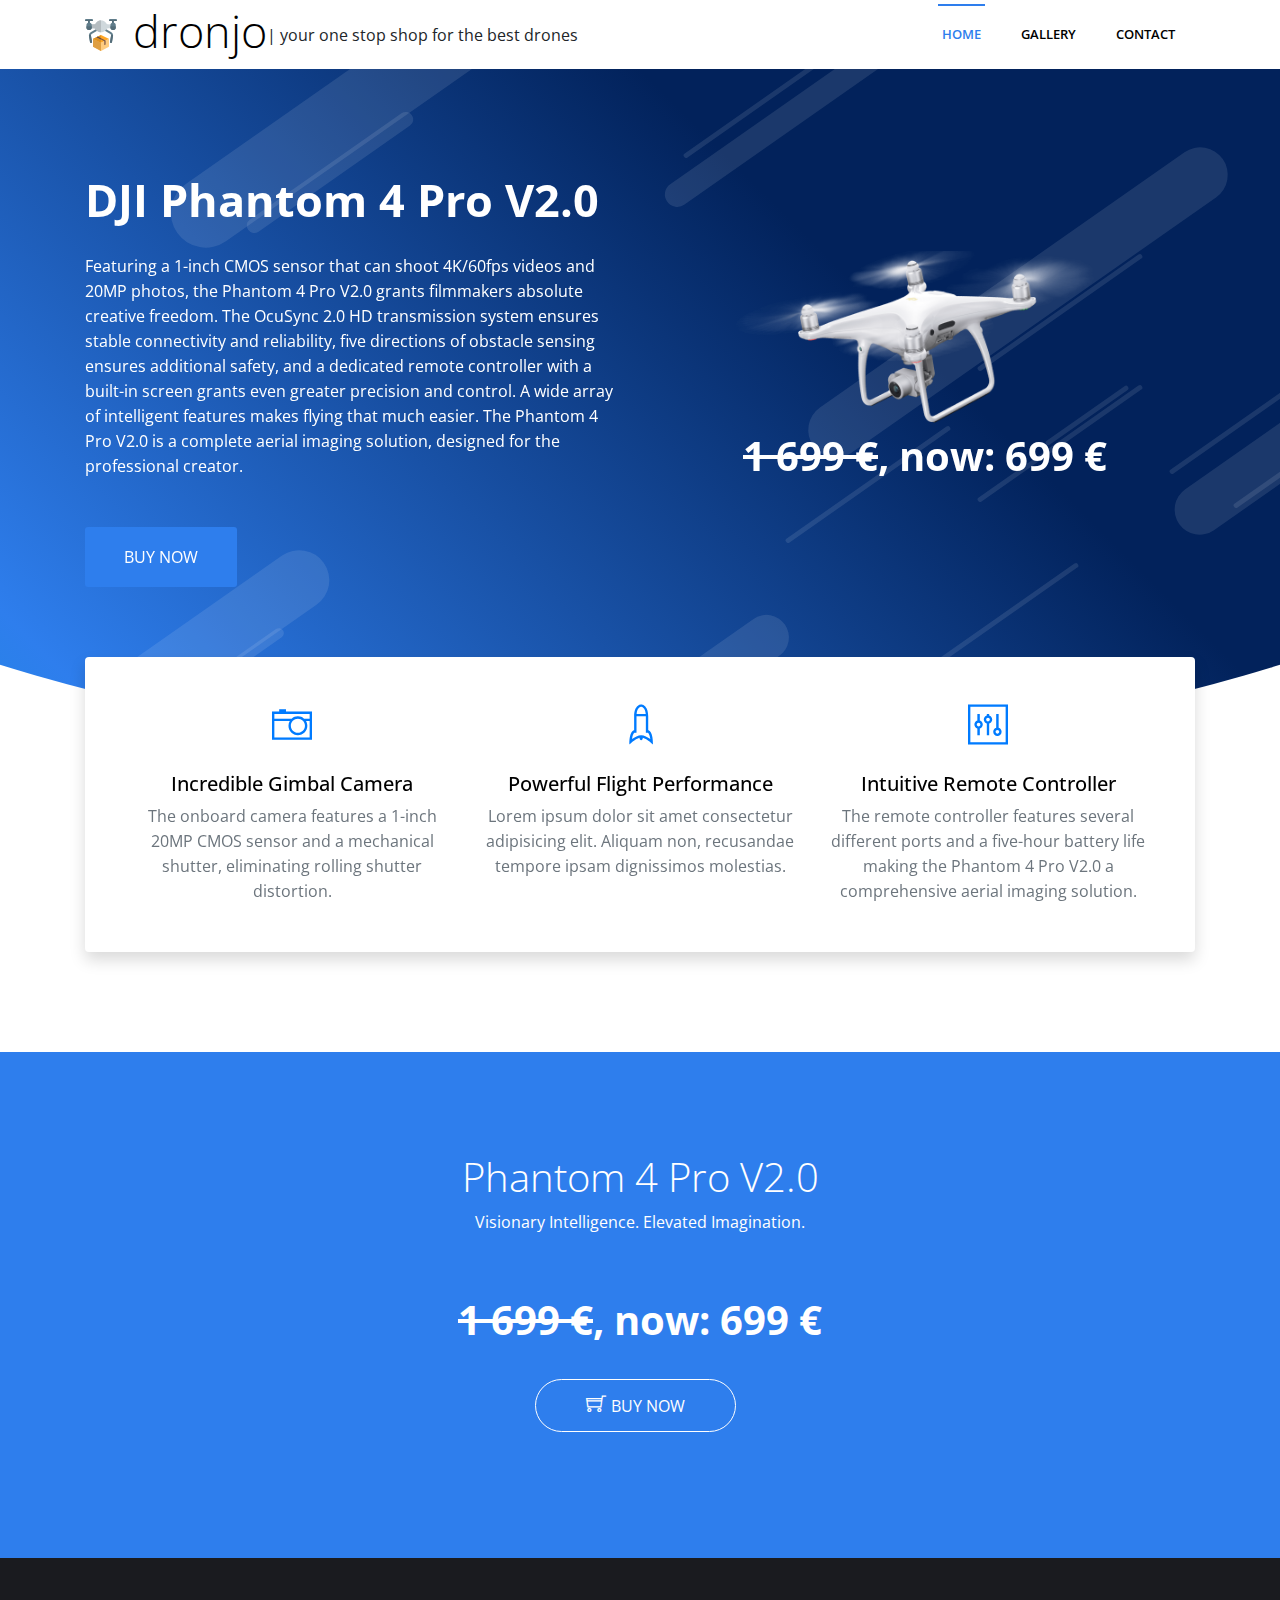
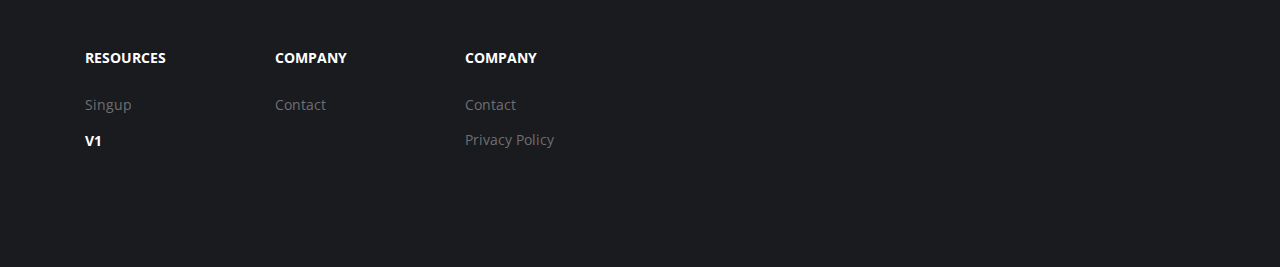
<file: index.html>
<!DOCTYPE html>
<html lang="en">
  <head>
    <meta charset="utf-8" />
    <title>Home &#8212; dronjo | your one stop shop for the best drones</title>

    <meta name="description" content="DJI Phantom 4 Pro V2.0" />
    <meta
      name="viewport"
      content="width=device-width, initial-scale=1.0, maximum-scale=5.0"
    />

    <!-- Favicon -->
    <link rel="shortcut icon" type="image/x-icon" href="images/favicon.png" />

    <!-- PLUGINS CSS STYLE -->
    <link rel="stylesheet" href="plugins/bootstrap/bootstrap.min.css" />
    <link rel="stylesheet" href="plugins/themify-icons/themify-icons.css" />
    <link rel="stylesheet" href="plugins/slick/slick.css" />
    <link rel="stylesheet" href="plugins/slick/slick-theme.css" />
    <link rel="stylesheet" href="plugins/fancybox/jquery.fancybox.min.css" />
    <link rel="stylesheet" href="plugins/aos/aos.css" />

    <!-- CUSTOM CSS -->
    <link href="css/style.css" rel="stylesheet" />
  </head>

  <body class="body-wrapper" data-spy="scroll" data-target=".privacy-nav">
    <nav class="navbar main-nav navbar-expand-lg px-2 px-sm-0 py-2 py-lg-0">
      <div class="container">
        <a class="navbar-brand" href="index.html"
          ><img src="images/logo.png" alt="logo"
        /></a>
        <h1>dronjo</h1>
        <button
          class="navbar-toggler"
          type="button"
          data-toggle="collapse"
          data-target="#navbarNav"
          aria-controls="navbarNav"
          aria-expanded="false"
          aria-label="Toggle navigation"
        >
          <span class="ti-menu"></span>
        </button>
        <div class="collapse navbar-collapse" id="navbarNav">
          | your one stop shop for the best drones
          <ul class="navbar-nav ml-auto">
            <li class="nav-item dropdown active">
              <a
                class="nav-link dropdown-toggle"
                href="#"
                data-toggle="dropdown"
                >Home</a
              >
            </li>
            <li class="nav-item">
              <a class="nav-link" href="gallery.html">Gallery</a>
            </li>
            <li class="nav-item @@contact">
              <a class="nav-link" href="contact.html">Contact</a>
            </li>
            <li class="nav-item" id="logout" style="display: none">
              <a href="#" onclick="logout();" class="btn btn-main-md"
                >Log out</a
              >
            </li>
          </ul>
        </div>
      </div>
    </nav>

    <!--====================================
=            Hero Section            =
=====================================-->
    <section class="section gradient-banner">
      <div class="shapes-container">
        <div
          class="shape"
          data-aos="fade-down-left"
          data-aos-duration="1500"
          data-aos-delay="100"
        ></div>
        <div
          class="shape"
          data-aos="fade-down"
          data-aos-duration="1000"
          data-aos-delay="100"
        ></div>
        <div
          class="shape"
          data-aos="fade-up-right"
          data-aos-duration="1000"
          data-aos-delay="200"
        ></div>
        <div
          class="shape"
          data-aos="fade-up"
          data-aos-duration="1000"
          data-aos-delay="200"
        ></div>
        <div
          class="shape"
          data-aos="fade-down-left"
          data-aos-duration="1000"
          data-aos-delay="100"
        ></div>
        <div
          class="shape"
          data-aos="fade-down-left"
          data-aos-duration="1000"
          data-aos-delay="100"
        ></div>
        <div
          class="shape"
          data-aos="zoom-in"
          data-aos-duration="1000"
          data-aos-delay="300"
        ></div>
        <div
          class="shape"
          data-aos="fade-down-right"
          data-aos-duration="500"
          data-aos-delay="200"
        ></div>
        <div
          class="shape"
          data-aos="fade-down-right"
          data-aos-duration="500"
          data-aos-delay="100"
        ></div>
        <div
          class="shape"
          data-aos="zoom-out"
          data-aos-duration="2000"
          data-aos-delay="500"
        ></div>
        <div
          class="shape"
          data-aos="fade-up-right"
          data-aos-duration="500"
          data-aos-delay="200"
        ></div>
        <div
          class="shape"
          data-aos="fade-down-left"
          data-aos-duration="500"
          data-aos-delay="100"
        ></div>
        <div
          class="shape"
          data-aos="fade-up"
          data-aos-duration="500"
          data-aos-delay="0"
        ></div>
        <div
          class="shape"
          data-aos="fade-down"
          data-aos-duration="500"
          data-aos-delay="0"
        ></div>
        <div
          class="shape"
          data-aos="fade-up-right"
          data-aos-duration="500"
          data-aos-delay="100"
        ></div>
        <div
          class="shape"
          data-aos="fade-down-left"
          data-aos-duration="500"
          data-aos-delay="0"
        ></div>
      </div>
      <div class="container">
        <div class="row align-items-center">
          <div class="col-md-6 order-2 order-md-1 text-center text-md-left">
            <h1 class="text-white font-weight-bold mb-4">
              DJI Phantom 4 Pro V2.0
            </h1>
            <p class="text-white mb-5">
              Featuring a 1-inch CMOS sensor that can shoot 4K/60fps videos and
              20MP photos, the Phantom 4 Pro V2.0 grants filmmakers absolute
              creative freedom. The OcuSync 2.0 HD transmission system ensures
              stable connectivity and reliability, five directions of obstacle
              sensing ensures additional safety, and a dedicated remote
              controller with a built-in screen grants even greater precision
              and control. A wide array of intelligent features makes flying
              that much easier. The Phantom 4 Pro V2.0 is a complete aerial
              imaging solution, designed for the professional creator.
            </p>
            <a href="buy.html" class="btn btn-main-md"> Buy Now </a>
          </div>
          <div class="col-md-6 text-center order-1 order-md-2">
            <img class="img-fluid" src="images/dji4.png" alt="screenshot" />
            <h2 class="text-white font-weight-bold mb-4">
              <s>1 699 €</s>, now: 699 €
            </h2>
          </div>
        </div>
      </div>
    </section>
    <!--====  End of Hero Section  ====-->

    <section class="section pt-0 position-relative pull-top">
      <div class="container">
        <div class="rounded shadow p-5 bg-white">
          <div class="row">
            <div class="col-lg-4 col-md-6 mt-5 mt-md-0 text-center">
              <i class="ti-camera text-primary h1"></i>
              <h3 class="mt-4 text-capitalize h5">Incredible Gimbal Camera</h3>
              <p class="regular text-muted">
                The onboard camera features a 1-inch 20MP CMOS sensor and a
                mechanical shutter, eliminating rolling shutter distortion.
              </p>
            </div>
            <div class="col-lg-4 col-md-6 mt-5 mt-md-0 text-center">
              <i class="ti-rocket text-primary h1"></i>
              <h3 class="mt-4 text-capitalize h5">
                Powerful Flight Performance
              </h3>
              <p class="regular text-muted">
                Lorem ipsum dolor sit amet consectetur adipisicing elit. Aliquam
                non, recusandae tempore ipsam dignissimos molestias.
              </p>
            </div>
            <div class="col-lg-4 col-md-12 mt-5 mt-lg-0 text-center">
              <i class="ti-panel text-primary h1"></i>
              <h3 class="mt-4 text-capitalize h5">
                Intuitive Remote Controller
              </h3>
              <p class="regular text-muted">
                The remote controller features several different ports and a
                five-hour battery life making the Phantom 4 Pro V2.0 a
                comprehensive aerial imaging solution.
              </p>
            </div>
          </div>
        </div>
      </div>
    </section>

    <section class="call-to-action-app section bg-blue">
      <div class="container">
        <div class="row">
          <div class="col-lg-12">
            <h2>Phantom 4 Pro V2.0</h2>
            <p>Visionary Intelligence. Elevated Imagination.</p>
            <h2 class="text-white font-weight-bold mb-4">
              <s>1 699 €</s>, now: 699 €
            </h2>
            <ul class="list-inline">
              <li class="list-inline-item">
                <a href="buy.html" class="btn btn-rounded-icon">
                  <i class="ti-shopping-cart"></i>Buy now</a>
              </li>
            </ul>
          </div>
        </div>
      </div>
    </section>

    <!--============================
=            Footer            =
=============================-->
    <footer>
      <div class="footer-main">
        <div class="container">
          <div class="row">
            <div class="col-lg-2 col-md-3 col-6 mt-5 mt-lg-0">
              <div class="block-2">
                <!-- heading -->
                <h6>Resources</h6>
                <!-- links -->
                <ul>
                  <li><a href="sign-up.html">Singup</a></li>
                </ul>
                <h6>v1</h6>
              </div>
            </div>
            <div class="col-lg-2 col-md-3 col-6 mt-5 mt-lg-0">
              <div class="block-2">
                <!-- heading -->
                <h6>Company</h6>
                <!-- links -->
                <ul>
                  <li><a href="contact.html">Contact</a></li>
                </ul>
              </div>
            </div>
            <div class="col-lg-2 col-md-3 col-6 mt-5 mt-lg-0">
              <div class="block-2">
                <!-- heading -->
                <h6>Company</h6>
                <!-- links -->
                <ul>
                  <li><a href="contact.html">Contact</a></li>
                  <li><a href="privacy-policy.html">Privacy Policy</a></li>
                </ul>
              </div>
            </div>
          </div>
        </div>
      </div>
    </footer>

    <!-- To Top -->
    <div class="scroll-top-to">
      <i class="ti-angle-up"></i>
    </div>

    <!-- JAVASCRIPTS -->
    <script src="plugins/jquery/jquery.min.js"></script>
    <script src="plugins/bootstrap/bootstrap.min.js"></script>
    <script src="plugins/slick/slick.min.js"></script>
    <script src="plugins/fancybox/jquery.fancybox.min.js"></script>
    <script src="plugins/syotimer/jquery.syotimer.min.js"></script>
    <script src="plugins/aos/aos.js"></script>

    <script src="js/script.js"></script>
    <script src="buggy.js"></script>
    <script src="app.js"></script>
    <script>
      runApp();
    </script>
  </body>
</html>
</file>
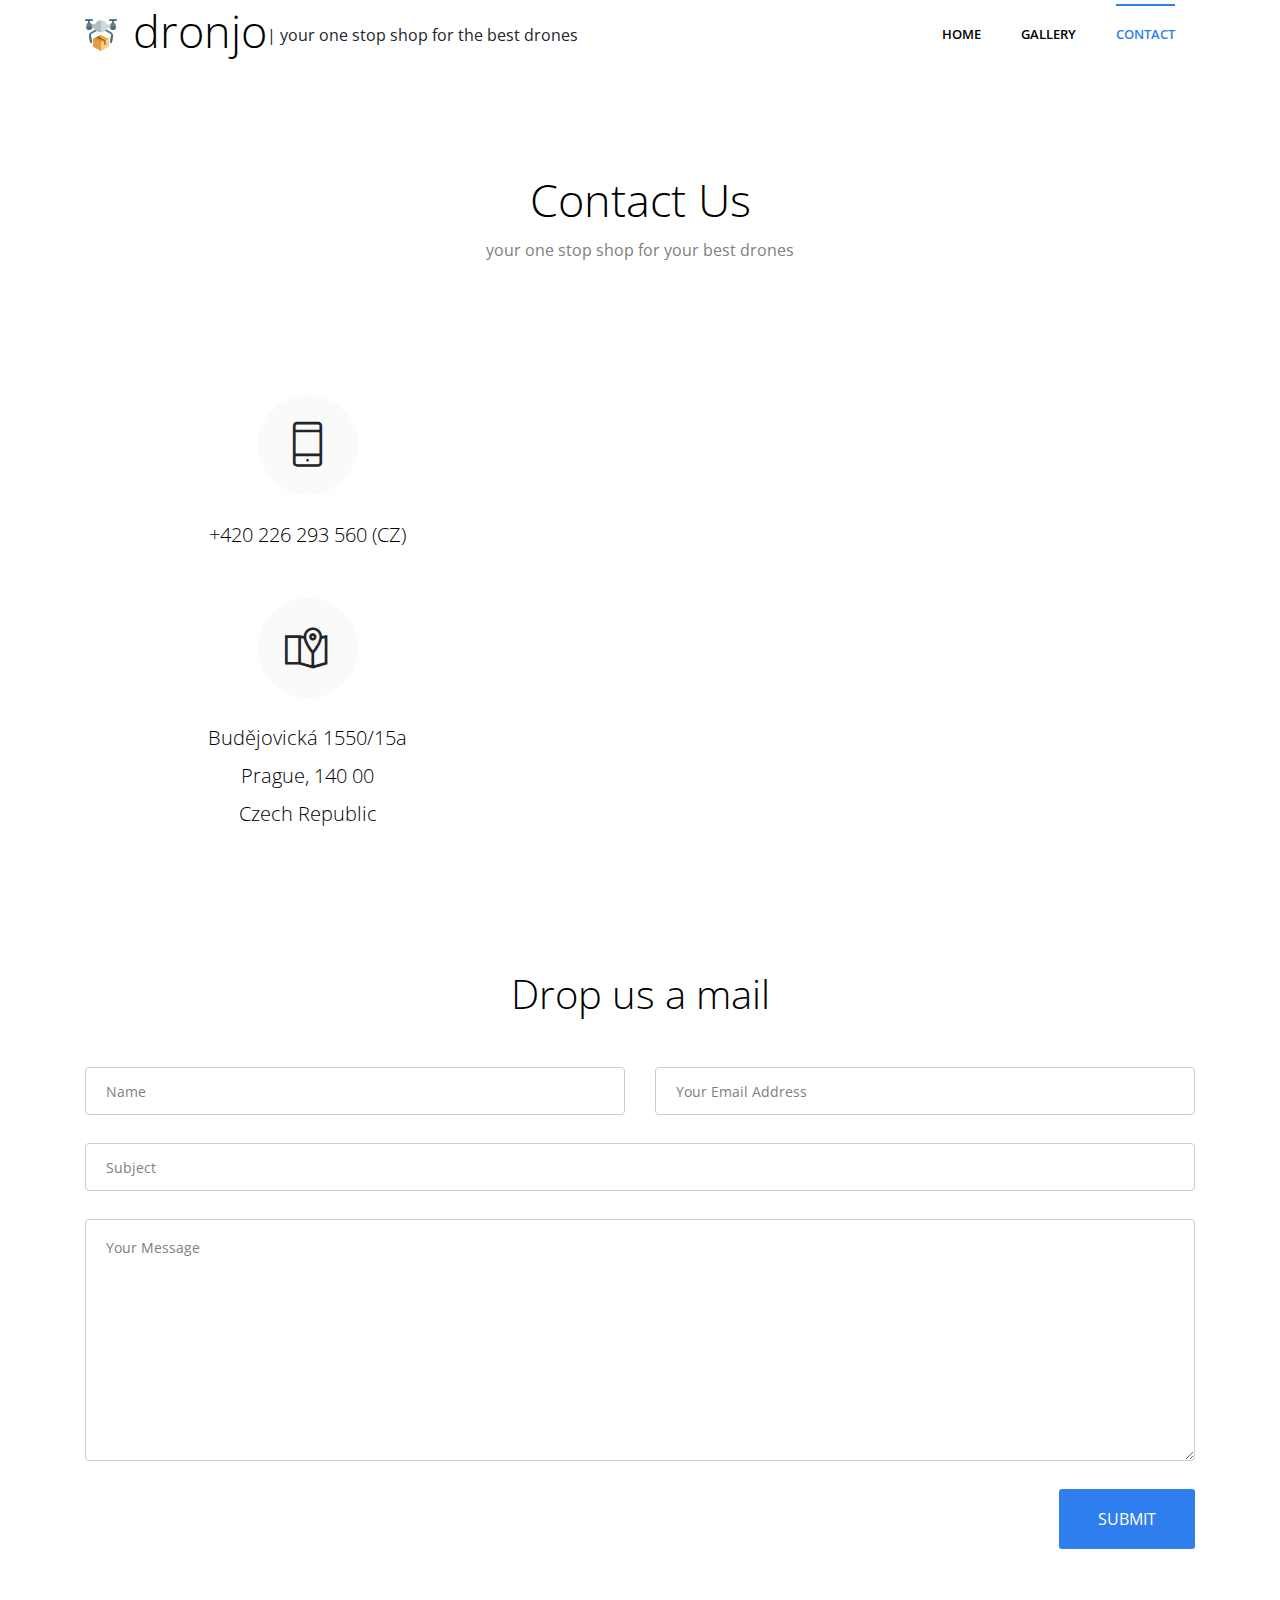
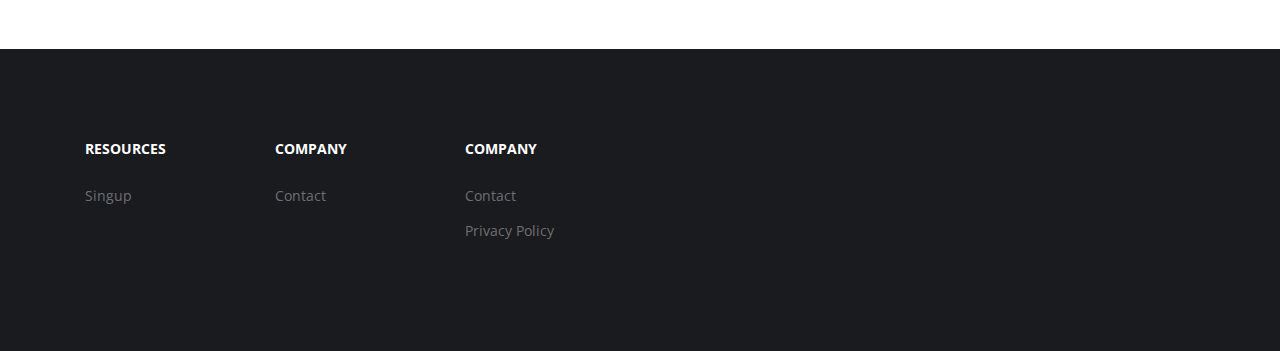
<file: contact.html>
<!DOCTYPE html>
<html lang="en">
  <head>
    <!-- Basic Page Needs
  ================================================== -->
    <meta charset="utf-8" />
    <title>
      Contact &#8212; dronjo | your one stop shop for the best drones
    </title>

    <!-- Mobile Specific Metas
  ================================================== -->
    <meta name="description" content="Bootstrap App Landing Template" />
    <meta
      name="viewport"
      content="width=device-width, initial-scale=1.0, maximum-scale=5.0"
    />

    <!-- Favicon -->
    <link rel="shortcut icon" type="image/x-icon" href="images/favicon.png" />

    <!-- PLUGINS CSS STYLE -->
    <link rel="stylesheet" href="plugins/bootstrap/bootstrap.min.css" />
    <link rel="stylesheet" href="plugins/themify-icons/themify-icons.css" />
    <link rel="stylesheet" href="plugins/slick/slick.css" />
    <link rel="stylesheet" href="plugins/slick/slick-theme.css" />
    <link rel="stylesheet" href="plugins/fancybox/jquery.fancybox.min.css" />
    <link rel="stylesheet" href="plugins/aos/aos.css" />

    <!-- CUSTOM CSS -->
    <link href="css/style.css" rel="stylesheet" />
  </head>

  <body class="body-wrapper" data-spy="scroll" data-target=".privacy-nav">
    <nav class="navbar main-nav navbar-expand-lg px-2 px-sm-0 py-2 py-lg-0">
      <div class="container">
        <a class="navbar-brand" href="index.html"
          ><img src="images/logo.png" alt="logo"
        /></a>
        <h1>dronjo</h1>
        <button
          class="navbar-toggler"
          type="button"
          data-toggle="collapse"
          data-target="#navbarNav"
          aria-controls="navbarNav"
          aria-expanded="false"
          aria-label="Toggle navigation"
        >
          <span class="ti-menu"></span>
        </button>
        <div class="collapse navbar-collapse" id="navbarNav">
          | your one stop shop for the best drones
          <ul class="navbar-nav ml-auto">
            <li class="nav-item dropdown @@home">
              <a class="nav-link" href="index.html">Home </a>
            </li>
            <li class="nav-item">
              <a class="nav-link" href="gallery.html">Gallery</a>
            </li>
            <li class="nav-item active">
              <a class="nav-link" href="contact.html">Contact</a>
            </li>
            <li class="nav-item" id="logout" style="display: none">
              <a href="#" onclick="logout();" class="btn btn-main-md"
                >Log out</a
              >
            </li>
          </ul>
        </div>
      </div>
    </nav>

    <!--================================
=            Page Title            =
=================================-->

    <section class="section page-title">
      <div class="container">
        <div class="row">
          <div class="col-sm-8 m-auto">
            <!-- Page Title -->
            <h1>Contact Us</h1>
            <!-- Page Description -->
            <p>your one stop shop for your best drones</p>
          </div>
        </div>
      </div>
    </section>

    <!--====  End of Page Title  ====-->

    <!--=====================================
=            Address and Map            =
======================================-->
    <section class="address">
      <div class="container">
        <div class="row">
          <div class="col-lg-5 align-self-center">
            <div class="block">
              <div class="address-block text-center mb-5">
                <div class="icon">
                  <i class="ti-mobile"></i>
                </div>
                <div class="details">
                  <h3>+420 226 293 560 (CZ)</h3>
                </div>
              </div>
              <div class="address-block text-center">
                <div class="icon">
                  <i class="ti-map-alt"></i>
                </div>
                <div class="details">
                  <h3>Budějovická 1550/15a</h3>
                  <h3>Prague, 140 00</h3>
                  <h3>Czech Republic</h3>
                </div>
              </div>
            </div>
          </div>
          <div class="col-lg-7 mt-5 mt-lg-0 google-map">
            <!-- <img id="map_canvas" src="https://picsum.photos/635/500" /> -->
            <iframe
              src="https://www.google.com/maps/embed?pb=!1m18!1m12!1m3!1d2562.2695862122196!2d14.449529051672627!3d50.043780979320346!2m3!1f0!2f0!3f0!3m2!1i1024!2i768!4f13.1!3m3!1m2!1s0x470b9470881dc453%3A0x3a8553ed374f7cd8!2stesena%20s.r.o!5e0!3m2!1sen!2scz!4v1656403593807!5m2!1sen!2scz"
              width="635"
              height="500"
              style="border: 0"
              allowfullscreen=""
              loading="lazy"
              referrerpolicy="no-referrer-when-downgrade"
            ></iframe>
            <!-- <iframe
              id="map_canvas"
              src="https://azgaar.github.io/Fantasy-Map-Generator/"
            ></iframe> -->
          </div>
        </div>
      </div>
    </section>

    <!--====  End of Address and Map  ====-->
    <section class="contact-form section">
      <div class="container">
        <div class="row">
          <div class="col-12">
            <h2 class="mb-5 text-center">Drop us a mail</h2>
          </div>
          <div class="col-12">
            <form action="">
              <div class="row">
                <!-- Name -->
                <div class="col-md-6 mb-2">
                  <input
                    class="form-control main"
                    type="text"
                    placeholder="Name"
                    required
                  />
                </div>
                <!-- Email -->
                <div class="col-md-6 mb-2">
                  <input
                    class="form-control main"
                    type="email"
                    placeholder="Your Email Address"
                    required
                  />
                </div>
                <!-- subject -->
                <div class="col-md-12 mb-2">
                  <input
                    class="form-control main"
                    type="text"
                    placeholder="Subject"
                    required
                  />
                </div>
                <!-- Message -->
                <div class="col-md-12 mb-2">
                  <textarea
                    class="form-control main"
                    name="message"
                    rows="10"
                    placeholder="Your Message"
                  ></textarea>
                </div>
                <!-- Submit Button -->
                <div class="col-12 text-right">
                  <button class="btn btn-main-md">Submit</button>
                </div>
              </div>
            </form>
          </div>
        </div>
      </div>
    </section>

    <!--============================
=            Footer            =
=============================-->
    <footer>
      <div class="footer-main">
        <div class="container">
          <div class="row">
            <div class="col-lg-2 col-md-3 col-6 mt-5 mt-lg-0">
              <div class="block-2">
                <!-- heading -->
                <h6>Resources</h6>
                <!-- links -->
                <ul>
                  <li><a href="sign-up.html">Singup</a></li>
                </ul>
              </div>
            </div>
            <div class="col-lg-2 col-md-3 col-6 mt-5 mt-lg-0">
              <div class="block-2">
                <!-- heading -->
                <h6>Company</h6>
                <!-- links -->
                <ul>
                  <li><a href="contact.html">Contact</a></li>
                </ul>
              </div>
            </div>
            <div class="col-lg-2 col-md-3 col-6 mt-5 mt-lg-0">
              <div class="block-2">
                <!-- heading -->
                <h6>Company</h6>
                <!-- links -->
                <ul>
                  <li><a href="contact.html">Contact</a></li>
                  <li><a href="privacy-policy.html">Privacy Policy</a></li>
                </ul>
              </div>
            </div>
          </div>
        </div>
      </div>
    </footer>

    <!-- To Top -->
    <div class="scroll-top-to">
      <i class="ti-angle-up"></i>
    </div>

    <!-- JAVASCRIPTS -->
    <script src="plugins/jquery/jquery.min.js"></script>
    <script src="plugins/bootstrap/bootstrap.min.js"></script>
    <script src="plugins/slick/slick.min.js"></script>
    <script src="plugins/fancybox/jquery.fancybox.min.js"></script>
    <script src="plugins/syotimer/jquery.syotimer.min.js"></script>
    <script src="plugins/aos/aos.js"></script>

    <script src="js/script.js"></script>
    <script src="buggy.js"></script>
    <script src="app.js"></script>
    <script>
      runApp();
    </script>
  </body>
</html>
</file>
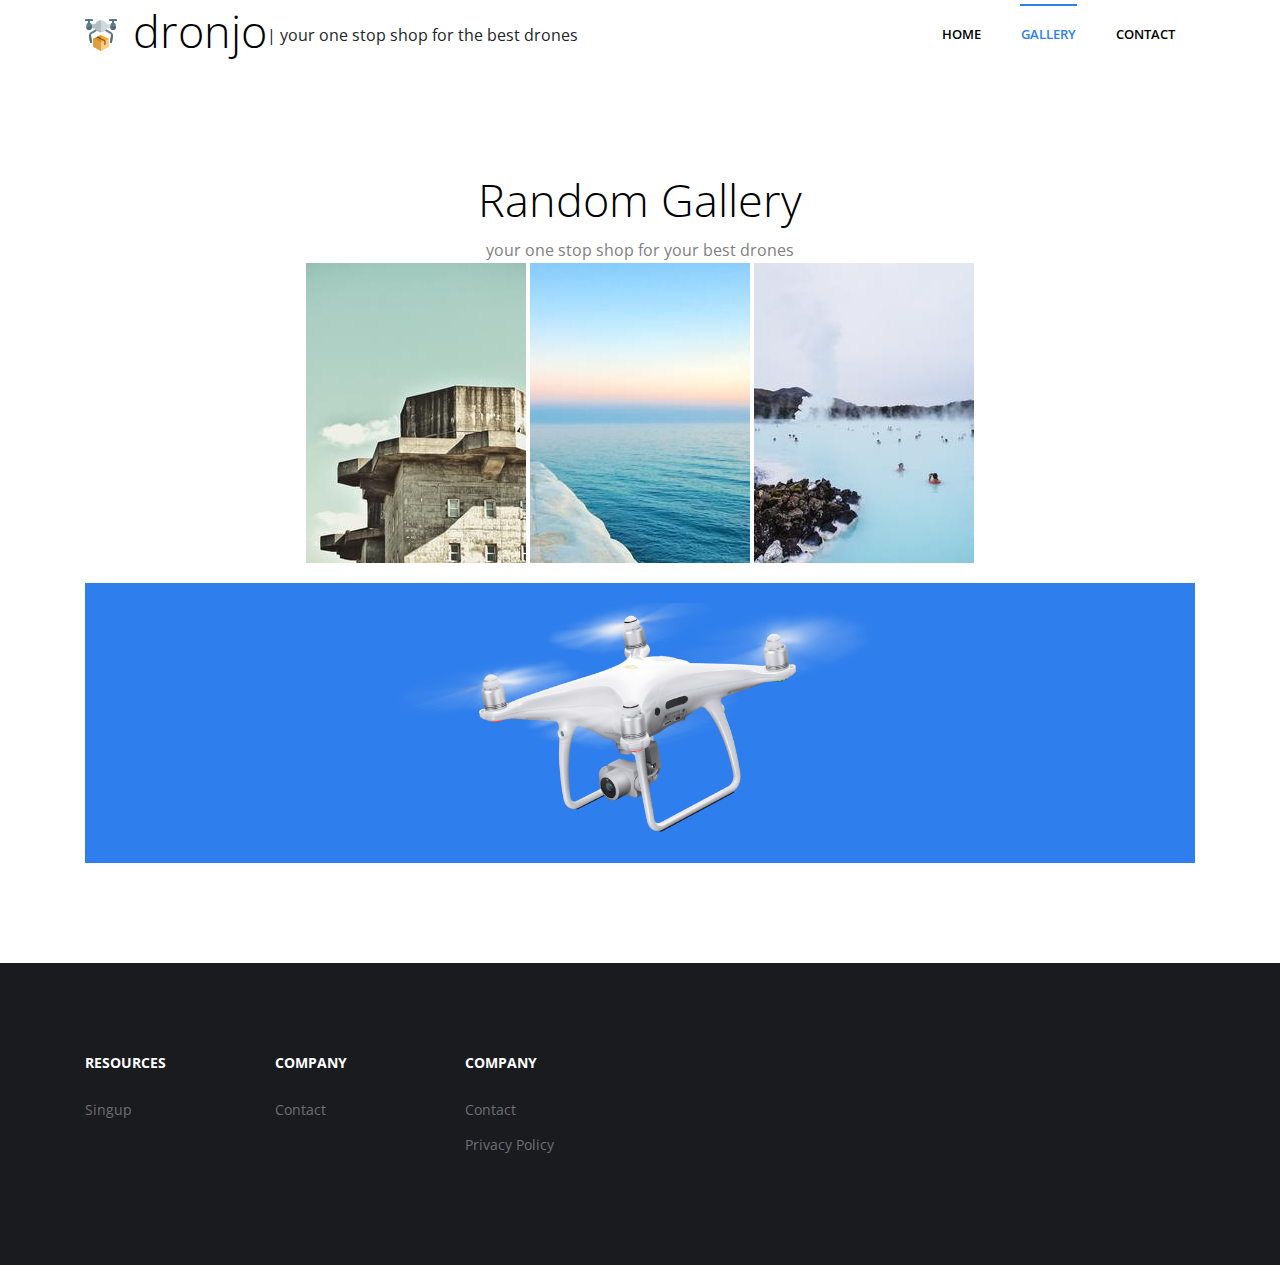
<file: gallery.html>
<!DOCTYPE html>
<html lang="en">
  <head>
    <!-- Basic Page Needs
  ================================================== -->
    <meta charset="utf-8" />
    <title>
      Gallery &#8212; dronjo | your one stop shop for the best drones
    </title>

    <!-- Mobile Specific Metas
  ================================================== -->
    <meta name="description" content="Bootstrap App Landing Template" />
    <meta
      name="viewport"
      content="width=device-width, initial-scale=1.0, maximum-scale=5.0"
    />

    <!-- Favicon -->
    <link rel="shortcut icon" type="image/x-icon" href="images/favicon.png" />

    <!-- PLUGINS CSS STYLE -->
    <link rel="stylesheet" href="plugins/bootstrap/bootstrap.min.css" />
    <link rel="stylesheet" href="plugins/themify-icons/themify-icons.css" />
    <link rel="stylesheet" href="plugins/slick/slick.css" />
    <link rel="stylesheet" href="plugins/slick/slick-theme.css" />
    <link rel="stylesheet" href="plugins/fancybox/jquery.fancybox.min.css" />
    <link rel="stylesheet" href="plugins/aos/aos.css" />

    <!-- CUSTOM CSS -->
    <link href="css/style.css" rel="stylesheet" />
  </head>

  <body class="body-wrapper" data-spy="scroll" data-target=".privacy-nav">
    <nav class="navbar main-nav navbar-expand-lg px-2 px-sm-0 py-2 py-lg-0">
      <div class="container">
        <a class="navbar-brand" href="index.html"
          ><img src="images/logo.png" alt="logo"
        /></a>
        <h1>dronjo</h1>
        <button
          class="navbar-toggler"
          type="button"
          data-toggle="collapse"
          data-target="#navbarNav"
          aria-controls="navbarNav"
          aria-expanded="false"
          aria-label="Toggle navigation"
        >
          <span class="ti-menu"></span>
        </button>
        <div class="collapse navbar-collapse" id="navbarNav">
          | your one stop shop for the best drones
          <ul class="navbar-nav ml-auto">
            <li class="nav-item @@home">
              <a class="nav-link" href="index.html">Home </a>
            </li>
            <li class="nav-item active">
              <a class="nav-link" href="gallery.html">Gallery</a>
            </li>
            <li class="nav-item">
              <a class="nav-link" href="contact.html">Contact</a>
            </li>
            <li class="nav-item" id="logout" style="display: none">
              <a href="#" onclick="logout();" class="btn btn-main-md"
                >Log out</a
              >
            </li>
          </ul>
        </div>
      </div>
    </nav>

    <!--================================
=            Page Title            =
=================================-->

    <section class="section page-title">
      <div class="container">
        <div class="row">
          <div class="col-sm-8 m-auto">
            <!-- Page Title -->
            <h1>Random Gallery</h1>
            <!-- Page Description -->
            <p>your one stop shop for your best drones</p>
            <div class="gallery">
              <img src="images/1.jpeg" />
              <img src="images/2.jpeg" />
              <img src="images/3.jpeg" />
            </div>
          </div>
        </div>

        <div class="container bg-blue" style="margin-top: 20px; padding: 20px">
          <div class="row">
            <div class="col-sm-8 m-auto">
              <img src="images/dji4.png" width="720" />
            </div>
          </div>
        </div>
      </div>
    </section>

    <!--====  End of Address and Map  ====-->

    <!--============================
=            Footer            =
=============================-->
    <footer>
      <div class="footer-main">
        <div class="container">
          <div class="row">
            <div class="col-lg-2 col-md-3 col-6 mt-5 mt-lg-0">
              <div class="block-2">
                <!-- heading -->
                <h6>Resources</h6>
                <!-- links -->
                <ul>
                  <li><a href="sign-up.html">Singup</a></li>
                </ul>
              </div>
            </div>
            <div class="col-lg-2 col-md-3 col-6 mt-5 mt-lg-0">
              <div class="block-2">
                <!-- heading -->
                <h6>Company</h6>
                <!-- links -->
                <ul>
                  <li><a href="contact.html">Contact</a></li>
                </ul>
              </div>
            </div>
            <div class="col-lg-2 col-md-3 col-6 mt-5 mt-lg-0">
              <div class="block-2">
                <!-- heading -->
                <h6>Company</h6>
                <!-- links -->
                <ul>
                  <li><a href="contact.html">Contact</a></li>
                  <li><a href="privacy-policy.html">Privacy Policy</a></li>
                </ul>
              </div>
            </div>
          </div>
        </div>
      </div>
    </footer>

    <!-- To Top -->
    <div class="scroll-top-to">
      <i class="ti-angle-up"></i>
    </div>

    <!-- JAVASCRIPTS -->
    <script src="plugins/jquery/jquery.min.js"></script>
    <script src="plugins/bootstrap/bootstrap.min.js"></script>
    <script src="plugins/slick/slick.min.js"></script>
    <script src="plugins/fancybox/jquery.fancybox.min.js"></script>
    <script src="plugins/syotimer/jquery.syotimer.min.js"></script>
    <script src="plugins/aos/aos.js"></script>

    <script src="js/script.js"></script>
    <script src="buggy.js"></script>
    <script src="app.js"></script>
    <script>
      runApp();
    </script>
  </body>
</html>
</file>
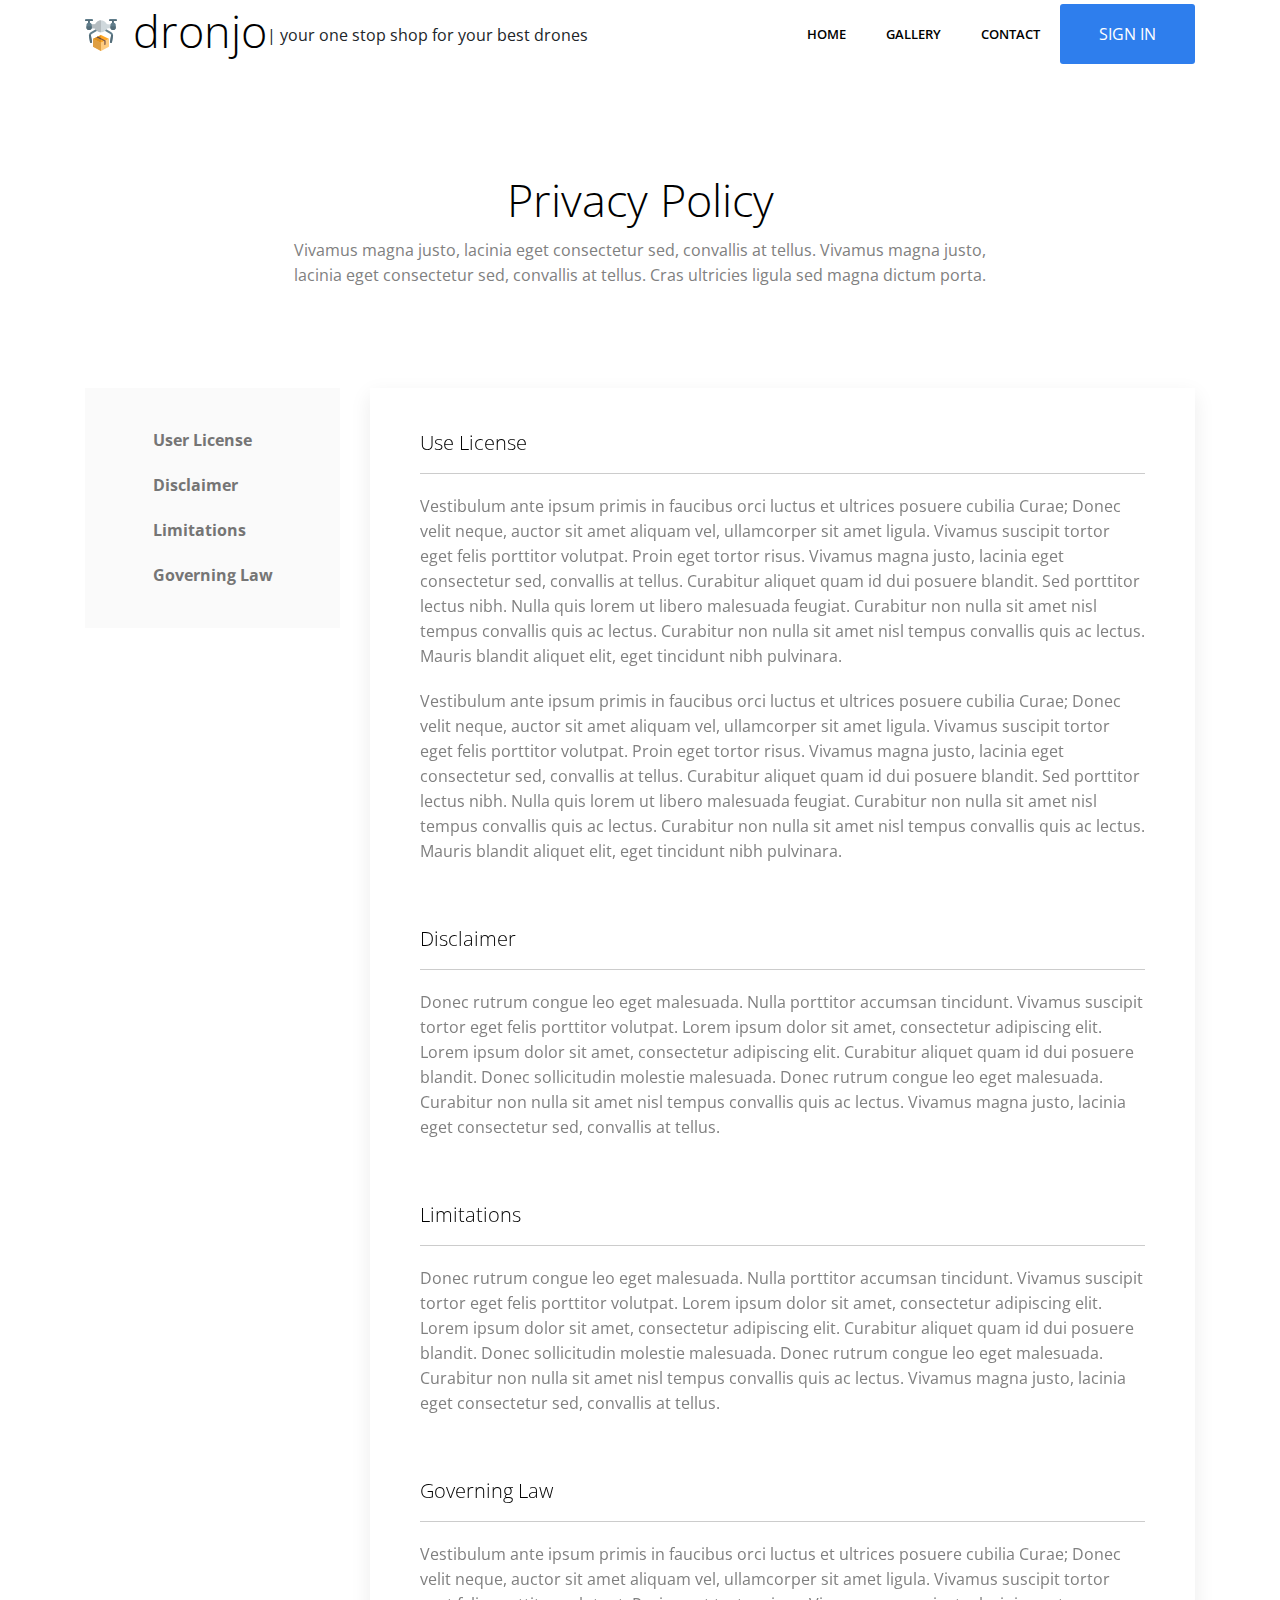
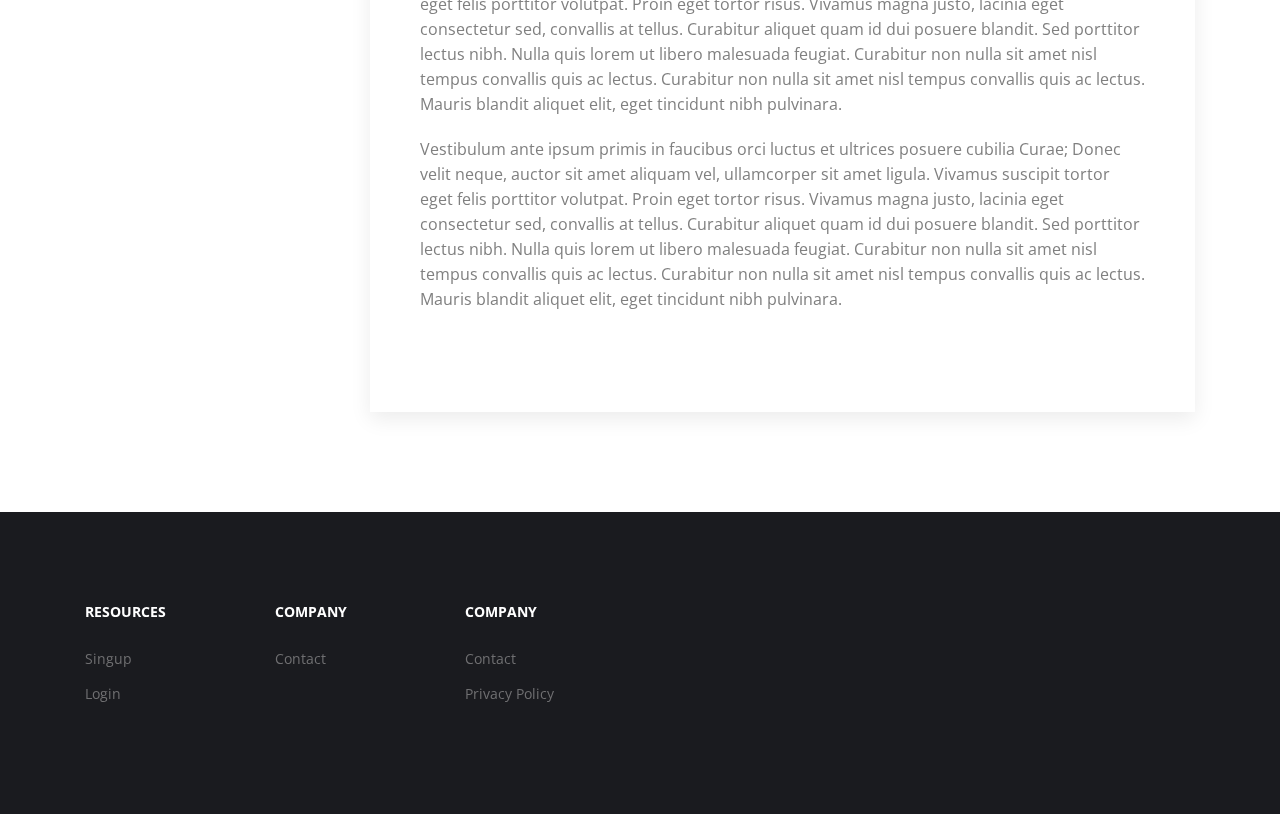
<file: privacy-policy.html>
<!DOCTYPE html>
<html lang="en">
  <head>
    <!-- Basic Page Needs
  ================================================== -->
    <meta charset="utf-8" />
    <title>
      Privacy Policy &#8212; dronjo | your one stop shop for the best drones
    </title>

    <!-- Mobile Specific Metas
  ================================================== -->
    <meta http-equiv="X-UA-Compatible" content="IE=edge" />
    <meta name="description" content="Bootstrap App Landing Template" />
    <meta
      name="viewport"
      content="width=device-width, initial-scale=1.0, maximum-scale=5.0"
    />
    <meta name="author" content="Themefisher" />
    <meta name="generator" content="Themefisher Small Apps Template v1.0" />

    <!-- Favicon -->
    <link rel="shortcut icon" type="image/x-icon" href="images/favicon.png" />

    <!-- PLUGINS CSS STYLE -->
    <link rel="stylesheet" href="plugins/bootstrap/bootstrap.min.css" />
    <link rel="stylesheet" href="plugins/themify-icons/themify-icons.css" />
    <link rel="stylesheet" href="plugins/slick/slick.css" />
    <link rel="stylesheet" href="plugins/slick/slick-theme.css" />
    <link rel="stylesheet" href="plugins/fancybox/jquery.fancybox.min.css" />
    <link rel="stylesheet" href="plugins/aos/aos.css" />

    <!-- CUSTOM CSS -->
    <link href="css/style.css" rel="stylesheet" />
  </head>

  <body class="body-wrapper" data-spy="scroll" data-target=".privacy-nav">
    <nav class="navbar main-nav navbar-expand-lg px-2 px-sm-0 py-2 py-lg-0">
      <div class="container">
        <a class="navbar-brand" href="index.html"
          ><img src="images/logo.png" alt="logo"
        /></a>
        <h1>dronjo</h1>
        <button
          class="navbar-toggler"
          type="button"
          data-toggle="collapse"
          data-target="#navbarNav"
          aria-controls="navbarNav"
          aria-expanded="false"
          aria-label="Toggle navigation"
        >
          <span class="ti-menu"></span>
        </button>
        <div class="collapse navbar-collapse" id="navbarNav">
          | your one stop shop for your best drones
          <ul class="navbar-nav ml-auto">
            <li class="nav-item dropdown @@home">
              <a class="nav-link" href="index.html">Home </a>
            </li>
            <li class="nav-item">
              <a class="nav-link" href="gallery.html">Gallery</a>
            </li>
            <li class="nav-item @@contact">
              <a class="nav-link" href="contact.html">Contact</a>
            </li>
            <li class="nav-item" id="sign_in">
              <a href="sign-in.html" class="btn btn-main-md">Sign in</a>
            </li>
            <li class="nav-item" id="logout" style="display: none">
              <a href="#" onclick="logout();" class="btn btn-main-md"
                >Log out</a
              >
            </li>
          </ul>
        </div>
      </div>
    </nav>

    <!--================================
=            Page Title            =
=================================-->

    <section class="section page-title">
      <div class="container">
        <div class="row">
          <div class="col-sm-8 m-auto">
            <!-- Page Title -->
            <h1>Privacy Policy</h1>
            <!-- Page Description -->
            <p>
              Vivamus magna justo, lacinia eget consectetur sed, convallis at
              tellus. Vivamus magna justo, lacinia eget consectetur sed,
              convallis at tellus. Cras ultricies ligula sed magna dictum porta.
            </p>
          </div>
        </div>
      </div>
    </section>

    <!--====  End of Page Title  ====-->

    <!--====================================
=            Privacy Policy            =
=====================================-->
    <section class="privacy section pt-0">
      <div class="container">
        <div class="row">
          <div class="col-lg-3">
            <nav class="privacy-nav">
              <ul>
                <li>
                  <a
                    class="nav-link scrollTo"
                    href="#userLicense"
                    class="scrollTo"
                    >User License</a
                  >
                </li>
                <li>
                  <a
                    class="nav-link scrollTo"
                    href="#disclaimer"
                    class="scrollTo"
                    >Disclaimer</a
                  >
                </li>
                <li>
                  <a
                    class="nav-link scrollTo"
                    href="#limitations"
                    class="scrollTo"
                    >Limitations</a
                  >
                </li>
                <li>
                  <a
                    class="nav-link scrollTo"
                    href="#governigLaw"
                    class="scrollTo"
                    >Governing Law</a
                  >
                </li>
              </ul>
            </nav>
          </div>
          <div class="col-lg-9">
            <div class="block">
              <!-- User License -->
              <div id="userLicense" class="policy-item">
                <div class="title">
                  <h3>Use License</h3>
                </div>
                <div class="policy-details">
                  <p>
                    Vestibulum ante ipsum primis in faucibus orci luctus et
                    ultrices posuere cubilia Curae; Donec velit neque, auctor
                    sit amet aliquam vel, ullamcorper sit amet ligula. Vivamus
                    suscipit tortor eget felis porttitor volutpat. Proin eget
                    tortor risus. Vivamus magna justo, lacinia eget consectetur
                    sed, convallis at tellus. Curabitur aliquet quam id dui
                    posuere blandit. Sed porttitor lectus nibh. Nulla quis lorem
                    ut libero malesuada feugiat. Curabitur non nulla sit amet
                    nisl tempus convallis quis ac lectus. Curabitur non nulla
                    sit amet nisl tempus convallis quis ac lectus. Mauris
                    blandit aliquet elit, eget tincidunt nibh pulvinara.
                  </p>
                  <p>
                    Vestibulum ante ipsum primis in faucibus orci luctus et
                    ultrices posuere cubilia Curae; Donec velit neque, auctor
                    sit amet aliquam vel, ullamcorper sit amet ligula. Vivamus
                    suscipit tortor eget felis porttitor volutpat. Proin eget
                    tortor risus. Vivamus magna justo, lacinia eget consectetur
                    sed, convallis at tellus. Curabitur aliquet quam id dui
                    posuere blandit. Sed porttitor lectus nibh. Nulla quis lorem
                    ut libero malesuada feugiat. Curabitur non nulla sit amet
                    nisl tempus convallis quis ac lectus. Curabitur non nulla
                    sit amet nisl tempus convallis quis ac lectus. Mauris
                    blandit aliquet elit, eget tincidunt nibh pulvinara.
                  </p>
                </div>
              </div>
              <!-- Disclaimer -->
              <div id="disclaimer" class="policy-item">
                <div class="title">
                  <h3>Disclaimer</h3>
                </div>
                <div class="policy-details">
                  <p>
                    Donec rutrum congue leo eget malesuada. Nulla porttitor
                    accumsan tincidunt. Vivamus suscipit tortor eget felis
                    porttitor volutpat. Lorem ipsum dolor sit amet, consectetur
                    adipiscing elit. Lorem ipsum dolor sit amet, consectetur
                    adipiscing elit. Curabitur aliquet quam id dui posuere
                    blandit. Donec sollicitudin molestie malesuada. Donec rutrum
                    congue leo eget malesuada. Curabitur non nulla sit amet nisl
                    tempus convallis quis ac lectus. Vivamus magna justo,
                    lacinia eget consectetur sed, convallis at tellus.
                  </p>
                </div>
              </div>
              <!-- Limitations -->
              <div id="limitations" class="policy-item">
                <div class="title">
                  <h3>Limitations</h3>
                </div>
                <div class="policy-details">
                  <p>
                    Donec rutrum congue leo eget malesuada. Nulla porttitor
                    accumsan tincidunt. Vivamus suscipit tortor eget felis
                    porttitor volutpat. Lorem ipsum dolor sit amet, consectetur
                    adipiscing elit. Lorem ipsum dolor sit amet, consectetur
                    adipiscing elit. Curabitur aliquet quam id dui posuere
                    blandit. Donec sollicitudin molestie malesuada. Donec rutrum
                    congue leo eget malesuada. Curabitur non nulla sit amet nisl
                    tempus convallis quis ac lectus. Vivamus magna justo,
                    lacinia eget consectetur sed, convallis at tellus.
                  </p>
                </div>
              </div>
              <!-- Governing Law -->
              <div id="governigLaw" class="policy-item">
                <div class="title">
                  <h3>Governing Law</h3>
                </div>
                <div class="policy-details">
                  <p>
                    Vestibulum ante ipsum primis in faucibus orci luctus et
                    ultrices posuere cubilia Curae; Donec velit neque, auctor
                    sit amet aliquam vel, ullamcorper sit amet ligula. Vivamus
                    suscipit tortor eget felis porttitor volutpat. Proin eget
                    tortor risus. Vivamus magna justo, lacinia eget consectetur
                    sed, convallis at tellus. Curabitur aliquet quam id dui
                    posuere blandit. Sed porttitor lectus nibh. Nulla quis lorem
                    ut libero malesuada feugiat. Curabitur non nulla sit amet
                    nisl tempus convallis quis ac lectus. Curabitur non nulla
                    sit amet nisl tempus convallis quis ac lectus. Mauris
                    blandit aliquet elit, eget tincidunt nibh pulvinara.
                  </p>
                  <p>
                    Vestibulum ante ipsum primis in faucibus orci luctus et
                    ultrices posuere cubilia Curae; Donec velit neque, auctor
                    sit amet aliquam vel, ullamcorper sit amet ligula. Vivamus
                    suscipit tortor eget felis porttitor volutpat. Proin eget
                    tortor risus. Vivamus magna justo, lacinia eget consectetur
                    sed, convallis at tellus. Curabitur aliquet quam id dui
                    posuere blandit. Sed porttitor lectus nibh. Nulla quis lorem
                    ut libero malesuada feugiat. Curabitur non nulla sit amet
                    nisl tempus convallis quis ac lectus. Curabitur non nulla
                    sit amet nisl tempus convallis quis ac lectus. Mauris
                    blandit aliquet elit, eget tincidunt nibh pulvinara.
                  </p>
                </div>
              </div>
            </div>
          </div>
        </div>
      </div>
    </section>
    <!--====  End of Privacy Policy  ====-->

    <!--============================
=            Footer            =
=============================-->
    <footer>
      <div class="footer-main">
        <div class="container">
          <div class="row">
            <div class="col-lg-2 col-md-3 col-6 mt-5 mt-lg-0">
              <div class="block-2">
                <!-- heading -->
                <h6>Resources</h6>
                <!-- links -->
                <ul>
                  <li><a href="sign-up.html">Singup</a></li>
                  <li><a href="sign-in.html">Login</a></li>
                </ul>
              </div>
            </div>
            <div class="col-lg-2 col-md-3 col-6 mt-5 mt-lg-0">
              <div class="block-2">
                <!-- heading -->
                <h6>Company</h6>
                <!-- links -->
                <ul>
                  <li><a href="contact.html">Contact</a></li>
                </ul>
              </div>
            </div>
            <div class="col-lg-2 col-md-3 col-6 mt-5 mt-lg-0">
              <div class="block-2">
                <!-- heading -->
                <h6>Company</h6>
                <!-- links -->
                <ul>
                  <li><a href="contact.html">Contact</a></li>
                  <li><a href="privacy-policy.html">Privacy Policy</a></li>
                </ul>
              </div>
            </div>
          </div>
        </div>
      </div>
    </footer>

    <!-- To Top -->
    <div class="scroll-top-to">
      <i class="ti-angle-up"></i>
    </div>

    <!-- JAVASCRIPTS -->
    <script src="plugins/jquery/jquery.min.js"></script>
    <script src="plugins/bootstrap/bootstrap.min.js"></script>
    <script src="plugins/slick/slick.min.js"></script>
    <script src="plugins/fancybox/jquery.fancybox.min.js"></script>
    <script src="plugins/syotimer/jquery.syotimer.min.js"></script>
    <script src="plugins/aos/aos.js"></script>

    <script src="js/script.js"></script>
    <script src="buggy.js"></script>
    <script src="app.js"></script>
    <script>
      runApp();
    </script>
  </body>
</html>
</file>
<file: plugins/themify-icons/themify-icons.css>
@font-face {
  font-family: 'themify';
  src: url('fonts/themify.eot?-fvbane');
  src: url('fonts/themify.eot?#iefix-fvbane') format('embedded-opentype'),
  url('fonts/themify.woff?-fvbane') format('woff'),
  url('fonts/themify.ttf?-fvbane') format('truetype'),
  url('fonts/themify.svg?-fvbane#themify') format('svg');
  font-weight: normal;
  font-style: normal;
}

[class^="ti-"],
[class*=" ti-"] {
  font-family: 'themify';
  speak: none;
  font-style: normal;
  font-weight: normal;
  font-variant: normal;
  text-transform: none;
  line-height: 1;

  /* Better Font Rendering =========== */
  -webkit-font-smoothing: antialiased;
  -moz-osx-font-smoothing: grayscale;
}

.ti-wand:before {
  content: "\e600";
}

.ti-volume:before {
  content: "\e601";
}

.ti-user:before {
  content: "\e602";
}

.ti-unlock:before {
  content: "\e603";
}

.ti-unlink:before {
  content: "\e604";
}

.ti-trash:before {
  content: "\e605";
}

.ti-thought:before {
  content: "\e606";
}

.ti-target:before {
  content: "\e607";
}

.ti-tag:before {
  content: "\e608";
}

.ti-tablet:before {
  content: "\e609";
}

.ti-star:before {
  content: "\e60a";
}

.ti-spray:before {
  content: "\e60b";
}

.ti-signal:before {
  content: "\e60c";
}

.ti-shopping-cart:before {
  content: "\e60d";
}

.ti-shopping-cart-full:before {
  content: "\e60e";
}

.ti-settings:before {
  content: "\e60f";
}

.ti-search:before {
  content: "\e610";
}

.ti-zoom-in:before {
  content: "\e611";
}

.ti-zoom-out:before {
  content: "\e612";
}

.ti-cut:before {
  content: "\e613";
}

.ti-ruler:before {
  content: "\e614";
}

.ti-ruler-pencil:before {
  content: "\e615";
}

.ti-ruler-alt:before {
  content: "\e616";
}

.ti-bookmark:before {
  content: "\e617";
}

.ti-bookmark-alt:before {
  content: "\e618";
}

.ti-reload:before {
  content: "\e619";
}

.ti-plus:before {
  content: "\e61a";
}

.ti-pin:before {
  content: "\e61b";
}

.ti-pencil:before {
  content: "\e61c";
}

.ti-pencil-alt:before {
  content: "\e61d";
}

.ti-paint-roller:before {
  content: "\e61e";
}

.ti-paint-bucket:before {
  content: "\e61f";
}

.ti-na:before {
  content: "\e620";
}

.ti-mobile:before {
  content: "\e621";
}

.ti-minus:before {
  content: "\e622";
}

.ti-medall:before {
  content: "\e623";
}

.ti-medall-alt:before {
  content: "\e624";
}

.ti-marker:before {
  content: "\e625";
}

.ti-marker-alt:before {
  content: "\e626";
}

.ti-arrow-up:before {
  content: "\e627";
}

.ti-arrow-right:before {
  content: "\e628";
}

.ti-arrow-left:before {
  content: "\e629";
}

.ti-arrow-down:before {
  content: "\e62a";
}

.ti-lock:before {
  content: "\e62b";
}

.ti-location-arrow:before {
  content: "\e62c";
}

.ti-link:before {
  content: "\e62d";
}

.ti-layout:before {
  content: "\e62e";
}

.ti-layers:before {
  content: "\e62f";
}

.ti-layers-alt:before {
  content: "\e630";
}

.ti-key:before {
  content: "\e631";
}

.ti-import:before {
  content: "\e632";
}

.ti-image:before {
  content: "\e633";
}

.ti-heart:before {
  content: "\e634";
}

.ti-heart-broken:before {
  content: "\e635";
}

.ti-hand-stop:before {
  content: "\e636";
}

.ti-hand-open:before {
  content: "\e637";
}

.ti-hand-drag:before {
  content: "\e638";
}

.ti-folder:before {
  content: "\e639";
}

.ti-flag:before {
  content: "\e63a";
}

.ti-flag-alt:before {
  content: "\e63b";
}

.ti-flag-alt-2:before {
  content: "\e63c";
}

.ti-eye:before {
  content: "\e63d";
}

.ti-export:before {
  content: "\e63e";
}

.ti-exchange-vertical:before {
  content: "\e63f";
}

.ti-desktop:before {
  content: "\e640";
}

.ti-cup:before {
  content: "\e641";
}

.ti-crown:before {
  content: "\e642";
}

.ti-comments:before {
  content: "\e643";
}

.ti-comment:before {
  content: "\e644";
}

.ti-comment-alt:before {
  content: "\e645";
}

.ti-close:before {
  content: "\e646";
}

.ti-clip:before {
  content: "\e647";
}

.ti-angle-up:before {
  content: "\e648";
}

.ti-angle-right:before {
  content: "\e649";
}

.ti-angle-left:before {
  content: "\e64a";
}

.ti-angle-down:before {
  content: "\e64b";
}

.ti-check:before {
  content: "\e64c";
}

.ti-check-box:before {
  content: "\e64d";
}

.ti-camera:before {
  content: "\e64e";
}

.ti-announcement:before {
  content: "\e64f";
}

.ti-brush:before {
  content: "\e650";
}

.ti-briefcase:before {
  content: "\e651";
}

.ti-bolt:before {
  content: "\e652";
}

.ti-bolt-alt:before {
  content: "\e653";
}

.ti-blackboard:before {
  content: "\e654";
}

.ti-bag:before {
  content: "\e655";
}

.ti-move:before {
  content: "\e656";
}

.ti-arrows-vertical:before {
  content: "\e657";
}

.ti-arrows-horizontal:before {
  content: "\e658";
}

.ti-fullscreen:before {
  content: "\e659";
}

.ti-arrow-top-right:before {
  content: "\e65a";
}

.ti-arrow-top-left:before {
  content: "\e65b";
}

.ti-arrow-circle-up:before {
  content: "\e65c";
}

.ti-arrow-circle-right:before {
  content: "\e65d";
}

.ti-arrow-circle-left:before {
  content: "\e65e";
}

.ti-arrow-circle-down:before {
  content: "\e65f";
}

.ti-angle-double-up:before {
  content: "\e660";
}

.ti-angle-double-right:before {
  content: "\e661";
}

.ti-angle-double-left:before {
  content: "\e662";
}

.ti-angle-double-down:before {
  content: "\e663";
}

.ti-zip:before {
  content: "\e664";
}

.ti-world:before {
  content: "\e665";
}

.ti-wheelchair:before {
  content: "\e666";
}

.ti-view-list:before {
  content: "\e667";
}

.ti-view-list-alt:before {
  content: "\e668";
}

.ti-view-grid:before {
  content: "\e669";
}

.ti-uppercase:before {
  content: "\e66a";
}

.ti-upload:before {
  content: "\e66b";
}

.ti-underline:before {
  content: "\e66c";
}

.ti-truck:before {
  content: "\e66d";
}

.ti-timer:before {
  content: "\e66e";
}

.ti-ticket:before {
  content: "\e66f";
}

.ti-thumb-up:before {
  content: "\e670";
}

.ti-thumb-down:before {
  content: "\e671";
}

.ti-text:before {
  content: "\e672";
}

.ti-stats-up:before {
  content: "\e673";
}

.ti-stats-down:before {
  content: "\e674";
}

.ti-split-v:before {
  content: "\e675";
}

.ti-split-h:before {
  content: "\e676";
}

.ti-smallcap:before {
  content: "\e677";
}

.ti-shine:before {
  content: "\e678";
}

.ti-shift-right:before {
  content: "\e679";
}

.ti-shift-left:before {
  content: "\e67a";
}

.ti-shield:before {
  content: "\e67b";
}

.ti-notepad:before {
  content: "\e67c";
}

.ti-server:before {
  content: "\e67d";
}

.ti-quote-right:before {
  content: "\e67e";
}

.ti-quote-left:before {
  content: "\e67f";
}

.ti-pulse:before {
  content: "\e680";
}

.ti-printer:before {
  content: "\e681";
}

.ti-power-off:before {
  content: "\e682";
}

.ti-plug:before {
  content: "\e683";
}

.ti-pie-chart:before {
  content: "\e684";
}

.ti-paragraph:before {
  content: "\e685";
}

.ti-panel:before {
  content: "\e686";
}

.ti-package:before {
  content: "\e687";
}

.ti-music:before {
  content: "\e688";
}

.ti-music-alt:before {
  content: "\e689";
}

.ti-mouse:before {
  content: "\e68a";
}

.ti-mouse-alt:before {
  content: "\e68b";
}

.ti-money:before {
  content: "\e68c";
}

.ti-microphone:before {
  content: "\e68d";
}

.ti-menu:before {
  content: "\e68e";
}

.ti-menu-alt:before {
  content: "\e68f";
}

.ti-map:before {
  content: "\e690";
}

.ti-map-alt:before {
  content: "\e691";
}

.ti-loop:before {
  content: "\e692";
}

.ti-location-pin:before {
  content: "\e693";
}

.ti-list:before {
  content: "\e694";
}

.ti-light-bulb:before {
  content: "\e695";
}

.ti-Italic:before {
  content: "\e696";
}

.ti-info:before {
  content: "\e697";
}

.ti-infinite:before {
  content: "\e698";
}

.ti-id-badge:before {
  content: "\e699";
}

.ti-hummer:before {
  content: "\e69a";
}

.ti-home:before {
  content: "\e69b";
}

.ti-help:before {
  content: "\e69c";
}

.ti-headphone:before {
  content: "\e69d";
}

.ti-harddrives:before {
  content: "\e69e";
}

.ti-harddrive:before {
  content: "\e69f";
}

.ti-gift:before {
  content: "\e6a0";
}

.ti-game:before {
  content: "\e6a1";
}

.ti-filter:before {
  content: "\e6a2";
}

.ti-files:before {
  content: "\e6a3";
}

.ti-file:before {
  content: "\e6a4";
}

.ti-eraser:before {
  content: "\e6a5";
}

.ti-envelope:before {
  content: "\e6a6";
}

.ti-download:before {
  content: "\e6a7";
}

.ti-direction:before {
  content: "\e6a8";
}

.ti-direction-alt:before {
  content: "\e6a9";
}

.ti-dashboard:before {
  content: "\e6aa";
}

.ti-control-stop:before {
  content: "\e6ab";
}

.ti-control-shuffle:before {
  content: "\e6ac";
}

.ti-control-play:before {
  content: "\e6ad";
}

.ti-control-pause:before {
  content: "\e6ae";
}

.ti-control-forward:before {
  content: "\e6af";
}

.ti-control-backward:before {
  content: "\e6b0";
}

.ti-cloud:before {
  content: "\e6b1";
}

.ti-cloud-up:before {
  content: "\e6b2";
}

.ti-cloud-down:before {
  content: "\e6b3";
}

.ti-clipboard:before {
  content: "\e6b4";
}

.ti-car:before {
  content: "\e6b5";
}

.ti-calendar:before {
  content: "\e6b6";
}

.ti-book:before {
  content: "\e6b7";
}

.ti-bell:before {
  content: "\e6b8";
}

.ti-basketball:before {
  content: "\e6b9";
}

.ti-bar-chart:before {
  content: "\e6ba";
}

.ti-bar-chart-alt:before {
  content: "\e6bb";
}

.ti-back-right:before {
  content: "\e6bc";
}

.ti-back-left:before {
  content: "\e6bd";
}

.ti-arrows-corner:before {
  content: "\e6be";
}

.ti-archive:before {
  content: "\e6bf";
}

.ti-anchor:before {
  content: "\e6c0";
}

.ti-align-right:before {
  content: "\e6c1";
}

.ti-align-left:before {
  content: "\e6c2";
}

.ti-align-justify:before {
  content: "\e6c3";
}

.ti-align-center:before {
  content: "\e6c4";
}

.ti-alert:before {
  content: "\e6c5";
}

.ti-alarm-clock:before {
  content: "\e6c6";
}

.ti-agenda:before {
  content: "\e6c7";
}

.ti-write:before {
  content: "\e6c8";
}

.ti-window:before {
  content: "\e6c9";
}

.ti-widgetized:before {
  content: "\e6ca";
}

.ti-widget:before {
  content: "\e6cb";
}

.ti-widget-alt:before {
  content: "\e6cc";
}

.ti-wallet:before {
  content: "\e6cd";
}

.ti-video-clapper:before {
  content: "\e6ce";
}

.ti-video-camera:before {
  content: "\e6cf";
}

.ti-vector:before {
  content: "\e6d0";
}

.ti-themify-logo:before {
  content: "\e6d1";
}

.ti-themify-favicon:before {
  content: "\e6d2";
}

.ti-themify-favicon-alt:before {
  content: "\e6d3";
}

.ti-support:before {
  content: "\e6d4";
}

.ti-stamp:before {
  content: "\e6d5";
}

.ti-split-v-alt:before {
  content: "\e6d6";
}

.ti-slice:before {
  content: "\e6d7";
}

.ti-shortcode:before {
  content: "\e6d8";
}

.ti-shift-right-alt:before {
  content: "\e6d9";
}

.ti-shift-left-alt:before {
  content: "\e6da";
}

.ti-ruler-alt-2:before {
  content: "\e6db";
}

.ti-receipt:before {
  content: "\e6dc";
}

.ti-pin2:before {
  content: "\e6dd";
}

.ti-pin-alt:before {
  content: "\e6de";
}

.ti-pencil-alt2:before {
  content: "\e6df";
}

.ti-palette:before {
  content: "\e6e0";
}

.ti-more:before {
  content: "\e6e1";
}

.ti-more-alt:before {
  content: "\e6e2";
}

.ti-microphone-alt:before {
  content: "\e6e3";
}

.ti-magnet:before {
  content: "\e6e4";
}

.ti-line-double:before {
  content: "\e6e5";
}

.ti-line-dotted:before {
  content: "\e6e6";
}

.ti-line-dashed:before {
  content: "\e6e7";
}

.ti-layout-width-full:before {
  content: "\e6e8";
}

.ti-layout-width-default:before {
  content: "\e6e9";
}

.ti-layout-width-default-alt:before {
  content: "\e6ea";
}

.ti-layout-tab:before {
  content: "\e6eb";
}

.ti-layout-tab-window:before {
  content: "\e6ec";
}

.ti-layout-tab-v:before {
  content: "\e6ed";
}

.ti-layout-tab-min:before {
  content: "\e6ee";
}

.ti-layout-slider:before {
  content: "\e6ef";
}

.ti-layout-slider-alt:before {
  content: "\e6f0";
}

.ti-layout-sidebar-right:before {
  content: "\e6f1";
}

.ti-layout-sidebar-none:before {
  content: "\e6f2";
}

.ti-layout-sidebar-left:before {
  content: "\e6f3";
}

.ti-layout-placeholder:before {
  content: "\e6f4";
}

.ti-layout-menu:before {
  content: "\e6f5";
}

.ti-layout-menu-v:before {
  content: "\e6f6";
}

.ti-layout-menu-separated:before {
  content: "\e6f7";
}

.ti-layout-menu-full:before {
  content: "\e6f8";
}

.ti-layout-media-right-alt:before {
  content: "\e6f9";
}

.ti-layout-media-right:before {
  content: "\e6fa";
}

.ti-layout-media-overlay:before {
  content: "\e6fb";
}

.ti-layout-media-overlay-alt:before {
  content: "\e6fc";
}

.ti-layout-media-overlay-alt-2:before {
  content: "\e6fd";
}

.ti-layout-media-left-alt:before {
  content: "\e6fe";
}

.ti-layout-media-left:before {
  content: "\e6ff";
}

.ti-layout-media-center-alt:before {
  content: "\e700";
}

.ti-layout-media-center:before {
  content: "\e701";
}

.ti-layout-list-thumb:before {
  content: "\e702";
}

.ti-layout-list-thumb-alt:before {
  content: "\e703";
}

.ti-layout-list-post:before {
  content: "\e704";
}

.ti-layout-list-large-image:before {
  content: "\e705";
}

.ti-layout-line-solid:before {
  content: "\e706";
}

.ti-layout-grid4:before {
  content: "\e707";
}

.ti-layout-grid3:before {
  content: "\e708";
}

.ti-layout-grid2:before {
  content: "\e709";
}

.ti-layout-grid2-thumb:before {
  content: "\e70a";
}

.ti-layout-cta-right:before {
  content: "\e70b";
}

.ti-layout-cta-left:before {
  content: "\e70c";
}

.ti-layout-cta-center:before {
  content: "\e70d";
}

.ti-layout-cta-btn-right:before {
  content: "\e70e";
}

.ti-layout-cta-btn-left:before {
  content: "\e70f";
}

.ti-layout-column4:before {
  content: "\e710";
}

.ti-layout-column3:before {
  content: "\e711";
}

.ti-layout-column2:before {
  content: "\e712";
}

.ti-layout-accordion-separated:before {
  content: "\e713";
}

.ti-layout-accordion-merged:before {
  content: "\e714";
}

.ti-layout-accordion-list:before {
  content: "\e715";
}

.ti-ink-pen:before {
  content: "\e716";
}

.ti-info-alt:before {
  content: "\e717";
}

.ti-help-alt:before {
  content: "\e718";
}

.ti-headphone-alt:before {
  content: "\e719";
}

.ti-hand-point-up:before {
  content: "\e71a";
}

.ti-hand-point-right:before {
  content: "\e71b";
}

.ti-hand-point-left:before {
  content: "\e71c";
}

.ti-hand-point-down:before {
  content: "\e71d";
}

.ti-gallery:before {
  content: "\e71e";
}

.ti-face-smile:before {
  content: "\e71f";
}

.ti-face-sad:before {
  content: "\e720";
}

.ti-credit-card:before {
  content: "\e721";
}

.ti-control-skip-forward:before {
  content: "\e722";
}

.ti-control-skip-backward:before {
  content: "\e723";
}

.ti-control-record:before {
  content: "\e724";
}

.ti-control-eject:before {
  content: "\e725";
}

.ti-comments-smiley:before {
  content: "\e726";
}

.ti-brush-alt:before {
  content: "\e727";
}

.ti-youtube:before {
  content: "\e728";
}

.ti-vimeo:before {
  content: "\e729";
}

.ti-twitter:before {
  content: "\e72a";
}

.ti-time:before {
  content: "\e72b";
}

.ti-tumblr:before {
  content: "\e72c";
}

.ti-skype:before {
  content: "\e72d";
}

.ti-share:before {
  content: "\e72e";
}

.ti-share-alt:before {
  content: "\e72f";
}

.ti-rocket:before {
  content: "\e730";
}

.ti-pinterest:before {
  content: "\e731";
}

.ti-new-window:before {
  content: "\e732";
}

.ti-microsoft:before {
  content: "\e733";
}

.ti-list-ol:before {
  content: "\e734";
}

.ti-linkedin:before {
  content: "\e735";
}

.ti-layout-sidebar-2:before {
  content: "\e736";
}

.ti-layout-grid4-alt:before {
  content: "\e737";
}

.ti-layout-grid3-alt:before {
  content: "\e738";
}

.ti-layout-grid2-alt:before {
  content: "\e739";
}

.ti-layout-column4-alt:before {
  content: "\e73a";
}

.ti-layout-column3-alt:before {
  content: "\e73b";
}

.ti-layout-column2-alt:before {
  content: "\e73c";
}

.ti-instagram:before {
  content: "\e73d";
}

.ti-google:before {
  content: "\e73e";
}

.ti-github:before {
  content: "\e73f";
}

.ti-flickr:before {
  content: "\e740";
}

.ti-facebook:before {
  content: "\e741";
}

.ti-dropbox:before {
  content: "\e742";
}

.ti-dribbble:before {
  content: "\e743";
}

.ti-apple:before {
  content: "\e744";
}

.ti-android:before {
  content: "\e745";
}

.ti-save:before {
  content: "\e746";
}

.ti-save-alt:before {
  content: "\e747";
}

.ti-yahoo:before {
  content: "\e748";
}

.ti-wordpress:before {
  content: "\e749";
}

.ti-vimeo-alt:before {
  content: "\e74a";
}

.ti-twitter-alt:before {
  content: "\e74b";
}

.ti-tumblr-alt:before {
  content: "\e74c";
}

.ti-trello:before {
  content: "\e74d";
}

.ti-stack-overflow:before {
  content: "\e74e";
}

.ti-soundcloud:before {
  content: "\e74f";
}

.ti-sharethis:before {
  content: "\e750";
}

.ti-sharethis-alt:before {
  content: "\e751";
}

.ti-reddit:before {
  content: "\e752";
}

.ti-pinterest-alt:before {
  content: "\e753";
}

.ti-microsoft-alt:before {
  content: "\e754";
}

.ti-linux:before {
  content: "\e755";
}

.ti-jsfiddle:before {
  content: "\e756";
}

.ti-joomla:before {
  content: "\e757";
}

.ti-html5:before {
  content: "\e758";
}

.ti-flickr-alt:before {
  content: "\e759";
}

.ti-email:before {
  content: "\e75a";
}

.ti-drupal:before {
  content: "\e75b";
}

.ti-dropbox-alt:before {
  content: "\e75c";
}

.ti-css3:before {
  content: "\e75d";
}

.ti-rss:before {
  content: "\e75e";
}

.ti-rss-alt:before {
  content: "\e75f";
}
</file>
<file: css/style.css>
/*
THEME: Small Apps | Bootstrap App Landing Template
VERSION: 1.0.0
AUTHOR: Themefisher

HOMEPAGE: https://themefisher.com/products/small-apps-free-app-landing-page-template/
DEMO: https://demo.themefisher.com/small-apps/
GITHUB: https://github.com/themefisher/Small-Apps-Bootstrap-App-Landing-Template

Get HUGO Version : https://themefisher.com/products/small-apps-hugo-app-landing-theme/

WEBSITE: https://themefisher.com
TWITTER: https://twitter.com/themefisher
FACEBOOK: https://www.facebook.com/themefisher
*/
/*=== MEDIA QUERY ===*/
@import url("https://fonts.googleapis.com/css?family=Lora:400,400i|Open+Sans:300,400,600,700,800");
body {
  font-family: "Open Sans", sans-serif;
  -webkit-font-smoothing: antialiased;
}

h1, h2, h3, h4, h5, h6 {
  font-family: "Open Sans", sans-serif;
  color: #000;
  font-weight: 300;
}

h1 {
  font-size: 45px;
  line-height: 61px;
}

h2 {
  font-size: 40px;
  line-height: 50px;
}

h3 {
  font-size: 20px;
  line-height: 30px;
}

p, li, blockquote, label {
  font-size: 16px;
  letter-spacing: 0;
  line-height: 25px;
  color: #808080;
  margin-bottom: 0;
}

cite {
  font-size: 14px;
  font-style: normal;
}

.lora {
  font-family: "Lora", serif;
  font-style: italic;
}

.form-control::-webkit-input-placeholder {
  color: #808080;
  line-height: 25px;
  font-size: 16px;
}

ul.app-badge {
  margin-bottom: 60px;
}

ul.app-badge li a img {
  width: 150px;
  height: auto;
}

@media (max-width: 400px) {
  ul.app-badge li {
    margin-bottom: 10px;
  }
}

ul.post-tag {
  margin-bottom: 20px;
}

ul.post-tag li {
  font-size: 14px;
}

ul.post-tag li img {
  width: 25px;
  height: 25px;
  border-radius: 100%;
  margin-right: 5px;
}

ul.post-tag li a {
  font-size: 14px;
}

ul.post-tag li:last-child {
  margin-left: 25px;
}

ul.social-links {
  margin-bottom: 0;
}

ul.social-links li:first-child a {
  padding-left: 0;
}

ul.social-links li a {
  padding: 0 15px;
  display: block;
}

ul.social-links li a i {
  font-size: 20px;
  color: #000;
}

body {
  overflow-x: hidden;
}

.shadow, .service .service-box, .founder img, .team-sm .image img, .job-list .block, .privacy .block, .user-login .block .image img, .coming-soon .block .count-down .syotimer-cell {
  box-shadow: 0 7px 20px 0 rgba(0, 0, 0, 0.08);
}

.overlay:before {
  content: '';
  background: rgba(105, 140, 230, 0.1);
  position: absolute;
  top: 0;
  left: 0;
  right: 0;
  bottom: 0;
}

a {
  font-size: inherit;
  color: inherit;
}

a:focus,
a:hover {
  color: #2e7eed;
  text-decoration: none;
}

.bg-gray {
  background: #fafafa;
}

.bg-blue {
  background: #2e7eed;
}

.bg-1 {
  background: url(../images/background/promo-video-back.jpg) fixed no-repeat;
  background-size: cover;
}

.bg-coming-soon {
  background: url(../images/background/comming-soon.jpg) fixed no-repeat;
  background-size: cover;
  background-position: bottom;
}

.section {
  padding: 100px 0;
}

.section-title {
  text-align: center;
  margin-bottom: 80px;
}

.section-title h2 {
  font-size: 35px;
  margin-bottom: 13px;
}

.section-title p {
  width: 50%;
  margin: 0 auto;
}

@media (max-width: 480px) {
  .section-title p {
    width: 100%;
  }
}

.page-title {
  text-align: center;
}

.video {
  position: relative;
}

.video:before {
  border-radius: 3px;
}

.video img {
  width: 100%;
  border-radius: 8px;
}

.video .video-button {
  position: absolute;
  left: 0;
  top: 0;
  display: flex;
  justify-content: center;
  align-items: center;
  width: 100%;
  height: 100%;
}

.video .video-box a {
  width: 100%;
  height: 100%;
  display: flex;
  justify-content: center;
  align-items: center;
}

.video .video-box a i {
  height: 125px;
  width: 125px;
  font-size: 40px;
  background: #2e7eed;
  border-radius: 100%;
  color: #fff;
  line-height: 125px;
  text-align: center;
}

@media (max-width: 992px) {
  .video .video-box a i {
    height: 80px;
    width: 80px;
    line-height: 80px;
    font-size: 22px;
  }
}

.video .video-box a iframe {
  width: 100%;
  height: 100%;
}

.form-control.main {
  background: #fff;
  padding: 15px 20px;
  height: 48px;
  margin-bottom: 20px;
  border: 1px solid #cccccc;
  font-size: 14px;
}

.form-control.main:focus {
  border: 1px solid #2e7eed;
  box-shadow: none;
}

textarea.form-control.main {
  height: initial;
}

.form-control::-webkit-input-placeholder {
  color: #808080;
  font-size: 14px;
}

.left {
  overflow: hidden;
}

.left img {
  margin-left: -40px;
}

@media (max-width: 768px) {
  .left img {
    margin-left: 0;
    margin-bottom: 30px;
  }
}

.right {
  overflow: hidden;
}

.right img {
  margin-left: 40px;
}

@media (max-width: 768px) {
  .right img {
    margin-left: 0;
  }
}

.hide-overflow, .service {
  overflow: hidden;
}

.nav-up {
  top: -70px;
}

button:focus,
.slick-slide:focus {
  outline: 0;
}

.btn {
  text-transform: uppercase;
}

.btn-download {
  padding: 20px 35px;
  font-size: 14px;
  background: #fff;
  color: #2e7eed;
}

.btn-download span {
  margin-left: 5px;
  font-size: 20px;
}

.btn-main {
  padding: 25px 45px;
  border-radius: 3px;
  background: #2e7eed;
  color: #fff;
  outline: none;
}

.btn-main:hover {
  color: #fff;
}

.btn-main:focus {
  color: #fff;
  box-shadow: none;
}

.btn-main-md {
  padding: 17px 38px;
  border-radius: 3px;
  background: #2e7eed;
  color: #fff;
  outline: none;
}

.btn-main-md:hover {
  color: #fff;
}

.btn-main-md:focus {
  color: #fff;
  box-shadow: none;
}

.btn-main-sm {
  padding: 15px 35px;
  border-radius: 3px;
  background: #2e7eed;
  color: #fff;
  outline: none;
  font-size: 14px;
}

.btn-main-sm:hover {
  color: #fff;
}

.btn-main-sm:focus {
  color: #fff;
  box-shadow: none;
}

.btn-white {
  background: white;
  color: #2e7eed;
}

.btn-rounded-icon {
  border-radius: 100px;
  color: #fff;
  border: 1px solid #fff;
  padding: 13px 50px;
}

.main-nav {
  background: #fff;
  z-index: 1;
}

.main-nav .navbar-brand {
  padding: 0;
}

.main-nav .navbar-nav .nav-item {
  position: relative;
  font-family: "Open Sans", sans-serif;
}

.main-nav .navbar-nav .nav-item .nav-link {
  position: relative;
  text-align: center;
  font-size: 13px;
  text-transform: uppercase;
  font-weight: 600;
  color: #000;
  padding-left: 20px;
  padding-right: 20px;
  line-height: 45px;
}

@media (max-width: 992px) {
  .main-nav .navbar-nav .nav-item .nav-link {
    line-height: 25px;
  }
}

.main-nav .navbar-nav .nav-item .nav-link span i {
  font-size: 11px;
}

.main-nav .navbar-nav .nav-item.active .nav-link {
  color: #2e7eed;
}

.main-nav .navbar-nav .nav-item.active .nav-link:before {
  content: '';
  background: #2e7eed;
  width: 60%;
  height: 2px;
  position: absolute;
  top: 0;
  left: 20%;
}

@media (max-width: 992px) {
  .main-nav .navbar-nav .nav-item.active .nav-link:before {
    display: none;
  }
}

.main-nav .dropdown {
  position: relative;
}

.main-nav .dropdown .open > a,
.main-nav .dropdown .open > a:focus,
.main-nav .dropdown .open > a:hover {
  background: transparent;
}

.main-nav .dropdown.full-width .dropdown-menu {
  left: 0 !important;
  right: 0 !important;
}

@media (max-width: 992px) {
  .main-nav .dropdown {
    -webkit-transform: none;
            transform: none;
    left: auto;
    position: relative;
    text-align: center;
  }
}

.main-nav .dropdown .dropdown-menu {
  border-radius: 0;
  padding: 0;
  border: 0;
  box-shadow: 0 8px 30px rgba(0, 0, 0, 0.05);
  display: none;
  margin-top: 0;
}

.main-nav .dropdown .dropdown-menu.show {
  display: block;
}

@media (max-width: 992px) {
  .main-nav .dropdown .dropdown-menu {
    text-align: center;
    float: left !important;
    width: 100%;
    margin: 0;
  }
}

.main-nav .dropdown .dropdown-menu .dropdown-item {
  font-size: 13px;
  padding: 3px 22px;
  transition: .3s ease;
}

.main-nav .dropdown .dropdown-menu .dropdown-item.active, .main-nav .dropdown .dropdown-menu .dropdown-item.focus, .main-nav .dropdown .dropdown-menu .dropdown-item:focus, .main-nav .dropdown .dropdown-menu .dropdown-item:hover {
  background-color: transparent;
  color: #2e7eed;
}

.main-nav .dropdown .dropdown-menu li:first-child {
  margin-top: 10px;
}

.main-nav .dropdown .dropdown-menu li:last-child {
  margin-bottom: 10px;
}

@media (min-width: 992px) {
  .main-nav .dropdown .dropdown-menu {
    position: absolute;
    display: block;
    visibility: hidden;
    opacity: 0;
    -webkit-transform: translateY(10px);
            transform: translateY(10px);
    transition: visibility 0.2s, opacity 0.2s, -webkit-transform 500ms cubic-bezier(0.43, 0.26, 0.11, 0.99);
    transition: visibility 0.2s, opacity 0.2s, transform 500ms cubic-bezier(0.43, 0.26, 0.11, 0.99);
    transition: visibility 0.2s, opacity 0.2s, transform 500ms cubic-bezier(0.43, 0.26, 0.11, 0.99), -webkit-transform 500ms cubic-bezier(0.43, 0.26, 0.11, 0.99);
  }
  .main-nav .dropdown:hover > .dropdown-menu {
    opacity: 1;
    visibility: visible;
    color: #777;
    -webkit-transform: translateY(0px);
            transform: translateY(0px);
  }
}

.dropdown-submenu.active > a,
.dropdown-submenu:hover > a {
  color: #2e7eed;
}

.dropleft .dropdown-menu,
.dropright .dropdown-menu {
  margin: 0;
}

.dropdown-toggle::after {
  display: none;
}

.dropleft .dropdown-toggle::before,
.dropright .dropdown-toggle::after {
  font-weight: bold;
  font-family: "themify";
  border: 0;
  font-size: 8px;
  vertical-align: 1px;
}

.dropleft .dropdown-toggle::before {
  content: "\e64a";
  margin-right: 5px;
}

.dropright .dropdown-toggle::after {
  content: "\e649";
  margin-left: 5px;
}

.navbar-toggler:focus,
.navbar-toggler:hover {
  outline: none;
}

.footer-main {
  padding: 92px 0;
  background: #1a1b1f;
}

@media (max-width: 768px) {
  .footer-main {
    padding: 50px 0;
  }
}

.footer-main .block img {
  margin-bottom: 20px;
}

.footer-main .block img #small-Apps {
  fill: red;
}

.footer-main .block ul.social-icon li a {
  text-decoration: none;
  display: block;
  width: 38px;
  height: 38px;
  border-radius: 100%;
  background: #3f3f43;
  color: #fff;
  text-align: center;
  line-height: 38px;
}

@media (max-width: 768px) {
  .footer-main .block {
    margin-bottom: 40px;
  }
}

.footer-main .block-2 h6 {
  font-weight: bold;
  font-size: 14px;
  text-transform: uppercase;
  color: #fff;
  margin-bottom: 25px;
}

.footer-main .block-2 ul {
  padding: 0;
}

.footer-main .block-2 ul li {
  margin-bottom: 10px;
  list-style: none;
}

.footer-main .block-2 ul li a {
  font-size: 14px;
  color: #6f6f71;
  transition: .2s ease;
}

.footer-main .block-2 ul li a:hover {
  color: #fff;
}

.footer-classic {
  background: #fafafa;
  text-align: center;
  padding: 110px 0;
}

.footer-classic ul.social-icons {
  margin-bottom: 30px;
}

@media (max-width: 480px) {
  .footer-classic ul.social-icons li {
    margin-bottom: 10px;
  }
}

.footer-classic ul.social-icons li a {
  padding: 0 20px;
  display: block;
}

.footer-classic ul.social-icons li a i {
  font-size: 25px;
  color: #000;
}

.footer-classic ul.footer-links li a {
  padding: 0 10px;
  display: block;
  font-weight: bold;
  text-transform: uppercase;
  font-size: 14px;
  color: #000;
}

.scroll-top-to {
  position: fixed;
  right: 20px;
  bottom: 50px;
  width: 40px;
  height: 40px;
  line-height: 40px;
  text-align: center;
  background: #2e7eed;
  color: #fff;
  transition: 0.3s;
  z-index: 999556;
  cursor: pointer;
  display: none;
}

.scroll-top-to:hover {
  background: #333;
}

@media (max-width: 768px) {
  .scroll-top-to {
    bottom: 15px;
    right: 15px;
    width: 35px;
    height: 35px;
    line-height: 35px;
  }
}

.call-to-action-app {
  text-align: center;
}

.call-to-action-app h2,
.call-to-action-app p,
.call-to-action-app a {
  color: #fff !important;
}

.call-to-action-app p {
  margin-bottom: 60px;
}

.call-to-action-app ul li {
  margin: 10px;
}

@media (max-width: 480px) {
  .call-to-action-app ul li {
    margin-left: 0;
    margin-bottom: 10px;
  }
}

.call-to-action-app ul li:first-child {
  margin-left: 0;
}

.call-to-action-app ul li a i {
  font-size: 20px;
  margin-right: 5px;
}

.cta-hire {
  background: #FAFAFA;
}

.cta-hire p {
  width: 65%;
  margin: 0 auto;
}

.cta-hire h2,
.cta-hire p {
  margin-bottom: 20px;
}

.cta-community {
  margin-bottom: 50px;
  padding: 40px 100px;
}

@media (max-width: 992px) {
  .cta-community {
    padding: 40px;
  }
}

.jd-modal .modal-content {
  padding: 25px;
  text-align: left;
  background: #fafafa;
}

.jd-modal .modal-content .modal-header .modal-title {
  color: #000;
}

.jd-modal .modal-content .modal-body .block-2 {
  display: flex;
  margin-bottom: 70px;
}

.jd-modal .modal-content .modal-body .block-2 .title {
  width: 30%;
}

.jd-modal .modal-content .modal-body .block-2 .title p {
  color: #000;
}

.jd-modal .modal-content .modal-body .block-2 .details {
  width: 70%;
}

.jd-modal .modal-content .modal-body .block-2 .details ul {
  padding-left: 0;
  margin: 0;
}

.jd-modal .modal-content .modal-body .block-2 .details ul li {
  list-style: none;
  margin-bottom: 5px;
}

.jd-modal .modal-content .modal-body .block-2 .details ul li span {
  padding-right: 5px;
  color: #000;
}

.jd-modal .modal-content .modal-body .form-title {
  margin-bottom: 30px;
}

.banner {
  padding: 100px 0;
}

.banner .block h1 {
  margin-bottom: 13px;
}

.banner .block p {
  font-size: 20px;
  margin-bottom: 30px;
}

.banner .block .video {
  width: 80%;
  margin: 0 auto;
}

@media (max-width: 768px) {
  .banner .block .video {
    width: 100%;
  }
}

.banner .block ul.clients-logo {
  margin-top: 30px;
}

.banner .block ul.clients-logo li {
  margin-left: 30px;
}

@media (max-width: 480px) {
  .banner .block ul.clients-logo li {
    margin-bottom: 20px;
  }
}

.banner .block ul.clients-logo li:first-child {
  margin-left: 0;
}

.slider {
  padding: 180px 0 300px;
  text-align: center;
  position: relative;
  overflow: hidden;
}

.slider .block {
  position: relative;
}

.slider .block h1,
.slider .block h3 {
  color: #fff;
}

.slider .block .download {
  margin-top: 20px;
}

.slider .block .image-content {
  text-align: center;
}

.slider .block .image-content img {
  margin-top: 100px;
  margin-bottom: -200px;
}

.slider:before {
  content: '';
  position: absolute;
  bottom: 0;
  right: 0;
  border-bottom: 290px solid #fff;
  border-left: 2000px solid transparent;
  width: 0;
}

.services .service-block {
  background: #fff;
  padding: 30px 40px;
  margin-bottom: 30px;
  border-radius: 5px;
}

.services .service-block:last-child {
  margin-bottom: 0;
}

@media (max-width: 480px) {
  .services .service-block:last-child {
    margin-bottom: 30px;
  }
}

.services .service-block h3 {
  line-height: 30px;
  text-transform: capitalize;
  font-size: 16px;
  font-weight: 500;
}

.services .service-block i {
  font-size: 30px;
  color: #2e7eed;
  margin-bottom: 15px;
  display: inline-block;
}

.services .service-block p {
  margin-bottom: 0;
  font-size: 14px;
  line-height: 20px;
}

.services .app-preview {
  display: flex;
  justify-content: center !important;
}

.services .app-preview img {
  height: 500px;
  width: auto;
}

@media (max-width: 992px) {
  .services .col-lg-4.m-auto {
    display: none;
  }
}

@media (max-width: 768px) {
  .service .service-thumb {
    width: 80%;
    margin: 0 auto;
  }
}

.service .service-box {
  padding: 20px;
  background: #fff;
  border-radius: 4px;
}

@media (max-width: 768px) {
  .service .service-box {
    width: 80%;
    margin: 0 auto;
  }
}

.service .service-box .service-item {
  text-align: center;
  padding: 10px;
  margin: 20px 0;
}

.service .service-box .service-item i {
  font-size: 20px;
  color: #2e7eed;
  display: inline-block;
  margin-bottom: 10px;
}

.service .service-box .service-item p {
  font-size: 14px;
}

.feature .feature-content h2,
.feature .feature-content p {
  margin-bottom: 25px;
}

@media (max-width: 768px) {
  .feature .feature-content h2,
  .feature .feature-content p {
    text-align: center;
  }
}

@media (max-width: 768px) {
  .feature .testimonial {
    text-align: center;
  }
}

.feature .testimonial p {
  font-family: "Lora", serif;
  margin-bottom: 10px;
  font-style: italic;
  color: #242424;
}

.feature .testimonial ul.meta li {
  font-size: 12px;
  margin-right: 10px;
}

.feature .testimonial ul.meta li img {
  height: 40px;
  width: 40px;
  border-radius: 100%;
}

@media (max-width: 480px) {
  .app-features .app-feature {
    margin-bottom: 30px;
  }
}

.app-features .app-explore {
  display: flex;
  justify-content: center !important;
  margin-bottom: 40px;
}

.banner-full .image {
  display: flex;
  justify-content: center;
}

.banner-full .image img {
  height: 625px;
}

@media (max-width: 768px) {
  .banner-full .image {
    margin-bottom: 30px;
  }
}

@media (max-width: 768px) {
  .banner-full .block {
    text-align: center;
  }
}

.banner-full .block .logo {
  margin-bottom: 40px;
}

.banner-full .block h1 {
  margin-bottom: 40px;
}

.banner-full .block p {
  font-size: 20px;
  margin-bottom: 50px;
}

.banner-full .block .app {
  margin-bottom: 20px;
}

.video-promo {
  padding: 150px 0;
}

.video-promo .content-block {
  width: 60%;
  margin: 0 auto;
  text-align: center;
}

.video-promo .content-block h2 {
  font-size: 30px;
  color: #fff;
}

.video-promo .content-block p {
  margin-bottom: 30px;
}

.video-promo .content-block a i.video {
  height: 125px;
  width: 125px;
  background: #2e7eed;
  display: inline-block;
  font-size: 40px;
  color: #fff;
  text-align: center;
  line-height: 125px;
  border-radius: 100%;
}

.video-promo .content-block a:focus {
  outline: 0;
}

.testimonial .testimonial-slider .item {
  padding-bottom: 10px;
}

.testimonial .testimonial-slider .item .block {
  padding: 40px;
  text-align: center;
  margin: 10px;
  border-radius: 5px;
}

.testimonial .testimonial-slider .item .block .image {
  margin-top: 30px;
  margin-bottom: 5px;
  width: 100%;
  display: flex;
  justify-content: center;
}

@media (max-width: 768px) {
  .testimonial .testimonial-slider .item .block .image {
    flex-grow: 1;
  }
}

.testimonial .testimonial-slider .item .block .image img {
  height: 40px;
  width: 40px;
  border-radius: 100%;
}

.testimonial .testimonial-slider .item .block p {
  font-family: "Lora", serif;
  font-style: italic;
  color: #888888;
}

.testimonial .testimonial-slider .item .block cite {
  font-style: normal;
  font-size: 14px;
  color: #161616;
}

.testimonial .testimonial-slider .owl-dots .owl-dot:hover span {
  background: #2e7eed;
}

.testimonial .testimonial-slider .owl-dots .owl-dot.active span {
  background: #2e7eed;
}

/* homepage 3 */
.gradient-banner {
  padding: 100px 0 170px;
  position: relative;
  overflow: hidden;
}

.gradient-banner::before {
  position: absolute;
  content: '';
  bottom: 0;
  left: 50%;
  -webkit-transform: translateX(-50%);
          transform: translateX(-50%);
  width: 200%;
  height: 200%;
  border-radius: 50%;
  background-image: linear-gradient(45deg, #009EC5 0%, #2e7eed 20%, #02225B 50%);
}

.pull-top {
  margin-top: -100px;
}

.shapes-container {
  position: absolute;
  overflow: hidden;
  top: 0;
  left: 0;
  right: 0;
  bottom: 0;
}

.shapes-container .shape {
  position: absolute;
}

.shapes-container .shape::before {
  content: '';
  top: 0;
  bottom: 0;
  left: 0;
  right: 0;
  background-color: rgba(255, 255, 255, 0.1);
  -webkit-transform: rotate(-35deg);
          transform: rotate(-35deg);
  position: absolute;
  border-radius: 50px;
}

.shapes-container .shape:nth-child(1) {
  top: 2%;
  left: 11%;
  width: 400px;
  height: 70px;
}

.shapes-container .shape:nth-child(2) {
  top: 14%;
  left: 18%;
  width: 200px;
  height: 15px;
}

.shapes-container .shape:nth-child(3) {
  top: 80%;
  left: 4%;
  width: 300px;
  height: 60px;
}

.shapes-container .shape:nth-child(4) {
  top: 85%;
  left: 15%;
  width: 100px;
  height: 10px;
}

.shapes-container .shape:nth-child(5) {
  top: 5%;
  left: 50%;
  width: 300px;
  height: 25px;
}

.shapes-container .shape:nth-child(6) {
  top: 4%;
  left: 52%;
  width: 200px;
  height: 5px;
}

.shapes-container .shape:nth-child(7) {
  top: 80%;
  left: 70%;
  width: 200px;
  height: 5px;
}

.shapes-container .shape:nth-child(8) {
  top: 55%;
  left: 95%;
  width: 200px;
  height: 5px;
}

.shapes-container .shape:nth-child(9) {
  top: 50%;
  left: 90%;
  width: 300px;
  height: 50px;
}

.shapes-container .shape:nth-child(10) {
  top: 30%;
  left: 60%;
  width: 500px;
  height: 55px;
}

.shapes-container .shape:nth-child(11) {
  top: 60%;
  left: 60%;
  width: 200px;
  height: 5px;
}

.shapes-container .shape:nth-child(12) {
  top: 35%;
  left: 75%;
  width: 200px;
  height: 5px;
}

.shapes-container .shape:nth-child(13) {
  top: 90%;
  left: 40%;
  width: 300px;
  height: 45px;
}

.shapes-container .shape:nth-child(14) {
  top: 54%;
  left: 75%;
  width: 200px;
  height: 5px;
}

.shapes-container .shape:nth-child(15) {
  top: 50%;
  left: 90%;
  width: 200px;
  height: 5px;
}

.shapes-container .shape:nth-child(16) {
  top: 50%;
  left: 81%;
  width: 100px;
  height: 5px;
}

.zindex-1 {
  z-index: 1;
}

hr {
  display: block;
  height: 2px;
  border: 0;
  border-top: 2px solid #2e7eed;
  margin: 1em 0;
  padding: 0;
}

.icon-box {
  height: 80px;
  width: 80px;
  text-align: center;
  background: #2e7eed;
}

.icon-box i {
  line-height: 80px;
  font-size: 30px;
}

.founder {
  margin-bottom: 30px;
}

.founder img {
  border-radius: 5px;
  margin-bottom: 25px;
}

.founder h2 {
  font-size: 30px;
  line-height: 30px;
}

.founder cite {
  font-size: 14px;
  font-style: normal;
}

.founder p {
  margin-top: 10px;
  font-size: 14px;
  margin-bottom: 20px;
}

.team-sm {
  margin-bottom: 30px;
}

.team-sm .image {
  position: relative;
  overflow: hidden;
  margin-bottom: 30px;
}

.team-sm .image img {
  border-radius: 5px;
}

.team-sm .image .social-links {
  position: absolute;
  background: #2e7eed;
  left: 0;
  right: 0;
  text-align: center;
  width: calc(100% - 80px);
  margin: 0 40px;
  border-radius: 4px;
  opacity: 0;
  -webkit-transform: translate3d(0, 10px, 0);
          transform: translate3d(0, 10px, 0);
  transition: 0.3s;
  bottom: 20px;
}

.team-sm .image .social-links ul {
  margin-bottom: 0;
}

.team-sm .image .social-links ul li a {
  display: block;
  padding: 15px;
}

.team-sm .image .social-links ul li a i {
  font-size: 20px;
  color: #fff;
}

.team-sm .image:hover .social-links {
  opacity: 1;
  -webkit-transform: translate3d(0, 0, 0);
          transform: translate3d(0, 0, 0);
}

.team-sm h3 {
  margin-bottom: 0;
}

.team-sm cite {
  font-size: 14px;
  font-style: normal;
}

.team-sm p {
  margin-top: 15px;
}

.featured-article {
  padding: 0 0 50px 0;
}

.featured-article article.featured {
  display: flex;
}

@media (max-width: 768px) {
  .featured-article article.featured {
    flex-wrap: wrap;
  }
}

.featured-article article.featured .image {
  flex-basis: 100%;
  padding: 20px;
}

.featured-article article.featured .image img {
  width: 100%;
  border-radius: 8px;
}

@media (max-width: 768px) {
  .featured-article article.featured .image {
    margin-bottom: 20px;
  }
}

.featured-article article.featured .content {
  margin-left: 30px;
  flex-basis: 100%;
  align-self: center;
}

@media (max-width: 768px) {
  .featured-article article.featured .content {
    text-align: center;
  }
}

.featured-article article.featured .content h2 {
  margin-bottom: 20px;
}

.featured-article article.featured .content h2 a {
  font-size: 30px;
  color: #000;
  display: inline-block;
}

.featured-article article.featured .content h2 a:hover {
  color: #2e7eed;
}

.featured-article article.featured .content p {
  margin-bottom: 25px;
}

.post-sm {
  margin-bottom: 40px;
}

.post-sm .post-thumb {
  margin-bottom: 15px;
  overflow: hidden;
}

.post-sm .post-thumb img {
  transition: .3s ease;
}

.post-sm .post-title {
  margin-bottom: 15px;
}

.post-sm .post-title h3 a {
  color: #000;
  font-size: 20px;
}

.post-sm .post-title h3 a:hover {
  color: #2e7eed;
}

.post-sm:hover .post-thumb img {
  -webkit-transform: scale(1.3);
          transform: scale(1.3);
}

.blog-single .single-post {
  padding-bottom: 70px;
}

.blog-single .single-post .post-body .feature-image {
  margin-bottom: 30px;
}

.blog-single .single-post .post-body .feature-image img {
  width: 100%;
}

.blog-single .single-post .post-body p {
  margin-bottom: 20px;
}

.blog-single .single-post .post-body .quote {
  padding: 30px 0;
  width: 80%;
  margin: 0 auto;
}

@media (max-width: 768px) {
  .blog-single .single-post .post-body .quote {
    width: 80%;
  }
}

.blog-single .single-post .post-body .quote blockquote {
  color: #000;
  padding: 10px 0 10px 30px;
  text-align: left;
  font-size: 30px;
  line-height: 40px;
  border-left: 6px solid #666666;
}

.blog-single .single-post .post-body .post-image {
  width: 60%;
  margin: 0 auto;
  margin-bottom: 20px;
}

.blog-single .about-author h2 {
  padding-bottom: 15px;
  border-bottom: 1px solid #cccccc;
  margin-bottom: 30px;
  font-size: 30px;
}

@media (max-width: 480px) {
  .blog-single .about-author h2 {
    text-align: center;
  }
}

@media (max-width: 480px) {
  .blog-single .about-author .media {
    flex-wrap: wrap;
  }
}

@media (max-width: 480px) {
  .blog-single .about-author .media .image {
    flex-grow: 1;
    width: 100%;
    display: flex;
    justify-content: center;
  }
}

.blog-single .about-author .media .image img {
  width: 150px;
  height: 150px;
  border-radius: 100%;
}

.blog-single .about-author .media .media-body {
  margin-left: 40px;
}

@media (max-width: 480px) {
  .blog-single .about-author .media .media-body {
    flex-grow: 1;
    width: 100%;
    text-align: center;
    margin-left: 0;
    margin-top: 20px;
  }
}

.blog-single .about-author .media .media-body p {
  margin-bottom: 15px;
}

.related-articles .title {
  margin-bottom: 20px;
}

.related-articles .title h2 {
  font-size: 30px;
}

.pagination-nav {
  display: flex;
  justify-content: center;
}

.pagination-nav ul.pagination {
  padding-top: 30px;
}

.pagination-nav ul.pagination li {
  margin-right: 10px;
}

.pagination-nav ul.pagination li a {
  border-radius: 3px;
  padding: 0;
  height: 50px;
  width: 50px;
  line-height: 50px;
  text-align: center;
  border-color: transparent;
  box-shadow: 0px 1px 3px 0px rgba(0, 0, 0, 0.1);
  color: #808080;
  transition: .3s ease-in;
}

.pagination-nav ul.pagination li a:hover {
  background-color: #2e7eed;
  color: #fff;
  border-color: transparent;
}

.pagination-nav ul.pagination .active a {
  background-color: #2e7eed;
  color: #fff;
  border-color: transparent;
}

@media (max-width: 480px) {
  .about .content {
    text-align: center;
  }
}

.about .content h2 {
  margin-bottom: 20px;
  text-transform: capitalize;
}

.about .about-slider .item {
  padding: 20px;
}

.about .about-slider .owl-dots .owl-dot:hover span {
  background: #2e7eed;
}

.about .about-slider .owl-dots .owl-dot.active span {
  background: #2e7eed;
}

.create-stories .block img {
  width: 100%;
  margin-bottom: 20px;
}

.create-stories .block h3 {
  margin-bottom: 10px;
}

@media (max-width: 768px) {
  .create-stories .block {
    margin-bottom: 30px;
  }
}

.quotes .quote-slider h2 {
  font-size: 50px;
}

.quotes .quote-slider cite {
  margin-left: 150px;
  font-style: normal;
}

.clients {
  padding: 50px 0;
}

.clients h3 {
  margin-bottom: 30px;
}

.clients .client-slider .slick-track {
  display: flex;
  align-items: center;
}

.clients .client-slider img {
  max-width: 80%;
}

.investors .block {
  margin-bottom: 30px;
}

.investors .block .image {
  margin-bottom: 20px;
}

.investors .block .image img {
  width: 100%;
  border-radius: 8px;
}

.investors .block h3 {
  margin-bottom: 0;
  line-height: 1;
}

.investors .block p {
  font-size: 14px;
}

.hover-zoom {
  overflow: hidden;
  border-radius: 8px;
}

.hover-zoom img {
  transition: .3s ease;
}

.hover-zoom:hover img {
  -webkit-transform: scale(1.2);
          transform: scale(1.2);
}

.error-page {
  position: fixed;
  height: 100%;
  width: 100%;
}

.error-page .center {
  height: 100%;
  display: flex;
  justify-content: center;
  align-items: center;
}

.error-page .center .block h1 {
  font-size: 200px;
  font-weight: 400;
  line-height: 266px;
  font-family: "Lora", serif;
}

.error-page .center .block p {
  margin-bottom: 50px;
}

.career-featured .block {
  display: flex;
}

@media (max-width: 768px) {
  .career-featured .block {
    flex-wrap: wrap;
  }
}

.career-featured .block .content {
  flex-basis: 100%;
  align-self: center;
}

@media (max-width: 768px) {
  .career-featured .block .content {
    flex-grow: 1;
    width: 100%;
    margin-bottom: 30px;
    text-align: center;
  }
}

.career-featured .block .content h2 {
  margin-bottom: 30px;
}

.career-featured .block .video {
  justify-content: center;
  align-self: center;
  flex-basis: 100%;
  margin-left: 10px;
}

@media (max-width: 768px) {
  .career-featured .block .video {
    flex-grow: 1;
    width: 100%;
  }
}

.company-fun-facts h2 {
  margin-bottom: 60px;
}

.company-fun-facts .fun-fact {
  margin-bottom: 20px;
  text-align: center;
}

.company-fun-facts .fun-fact i {
  font-size: 25px;
  display: inline-block;
  margin-bottom: 10px;
  line-height: 60px;
  height: 60px;
  width: 60px;
  border: 1px solid #000;
  border-radius: 100%;
}

.gallery .image {
  cursor: pointer;
}

.job-list .block {
  padding: 50px 80px;
  background: #fff;
}

.job-list .block h2 {
  margin-bottom: 40px;
  font-size: 30px;
}

.job-list .block .job {
  padding: 50px 10px;
  display: flex;
}

@media (max-width: 768px) {
  .job-list .block .job {
    display: block;
    text-align: center;
  }
}

.job-list .block .job:not(:last-child) {
  border-bottom: 1px solid #cccccc;
}

@media (max-width: 480px) {
  .job-list .block .job {
    flex-wrap: wrap;
  }
}

.job-list .block .job .content {
  flex-basis: 100%;
}

.job-list .block .job .content h3 {
  margin-bottom: 0;
}

.job-list .block .job .apply-button {
  flex-basis: 100%;
  align-self: center;
  text-align: right;
}

@media (max-width: 768px) {
  .job-list .block .job .apply-button {
    margin-top: 20px;
    text-align: center;
  }
}

.faq .block {
  padding: 50px;
}

@media (max-width: 480px) {
  .faq .block {
    padding: 30px;
  }
}

.faq .block .faq-item {
  margin-bottom: 40px;
}

.faq .block .faq-item .faq-item-title {
  margin-bottom: 30px;
}

.faq .block .faq-item .faq-item-title h2 {
  font-size: 30px;
  border-bottom: 1px solid #cccccc;
}

.faq .block .faq-item .faq-item-title:last-child {
  margin-bottom: 0;
}

.faq .block .faq-item .item .item-link {
  position: relative;
  padding: 10px 0 10px 18px;
  padding-left: 25px;
}

.faq .block .faq-item .item .item-link a {
  font-size: 20px;
  color: #000;
}

.faq .block .faq-item .item .item-link a span {
  margin-right: 5px;
}

.faq .block .faq-item .item .item-link:before {
  font-family: 'themify';
  content: "\e64b";
  position: absolute;
  left: 0;
  font-weight: 600;
  font-size: 15px;
  top: 15px;
}

.faq .block .faq-item .item .accordion-block {
  background: #fafafa;
}

.faq .block .faq-item .item .accordion-block p {
  padding: 20px;
}

.privacy .privacy-nav {
  position: -webkit-sticky;
  position: sticky;
  top: 15px;
  background: #fafafa;
  padding: 30px 0;
  display: flex;
  justify-content: center;
}

.privacy .privacy-nav ul {
  padding-left: 0;
  margin-bottom: 0;
}

.privacy .privacy-nav ul li {
  list-style: none;
}

.privacy .privacy-nav ul li a {
  font-size: 16px;
  color: #757575;
  padding: 10px 0;
  font-weight: bold;
  display: block;
}

@media (max-width: 768px) {
  .privacy .privacy-nav ul li a {
    font-size: 16px;
    padding: 5px 0;
  }
}

.privacy .privacy-nav ul li a.active {
  color: #000;
}

@media (max-width: 768px) {
  .privacy .privacy-nav {
    margin-bottom: 30px;
  }
}

.privacy .block {
  background: #fff;
  padding: 40px 50px;
}

.privacy .block .policy-item {
  padding-bottom: 40px;
}

.privacy .block .policy-item .title {
  margin-bottom: 20px;
}

.privacy .block .policy-item .title h3 {
  border-bottom: 1px solid #cccccc;
  padding-bottom: 15px;
}

.privacy .block .policy-item .policy-details p {
  margin-bottom: 20px;
}

.user-login {
  height: 100%;
  width: 100%;
}

.user-login .block {
  display: flex;
}

@media (max-width: 768px) {
  .user-login .block {
    flex-wrap: wrap;
  }
}

.user-login .block .image {
  flex-basis: 100%;
  margin-right: 40px;
}

@media (max-width: 768px) {
  .user-login .block .image {
    flex-grow: 1;
    text-align: center;
    margin-bottom: 30px;
    margin-right: 0;
  }
}

.user-login .block .image img {
  border-radius: 8px;
}

.user-login .block .content {
  flex-basis: 100%;
  align-self: center;
  padding: 50px;
  border: 1px solid #cccccc;
  border-radius: 4px;
}

@media (max-width: 768px) {
  .user-login .block .content {
    flex-grow: 1;
  }
}

.user-login .block .content .logo {
  margin-bottom: 80px;
}

@media (max-width: 992px) {
  .user-login .block .content .logo {
    margin-bottom: 40px;
  }
}

.user-login .block .content .title-text {
  margin-bottom: 35px;
}

.user-login .block .content .title-text h3 {
  padding-bottom: 20px;
  border-bottom: 1px solid #cccccc;
}

.user-login .block .content .new-acount {
  margin-top: 20px;
}

.user-login .block .content .new-acount p, .user-login .block .content .new-acount a {
  font-size: 14px;
}

.user-login .block .content .new-acount p a {
  color: #000;
}

.coming-soon {
  color: #000;
  padding: 120px 0;
  min-height: 100vh;
}

@media (max-width: 992px) {
  .coming-soon {
    padding: 80px 0;
  }
}

.coming-soon .block h3 {
  color: #808080;
}

.coming-soon .block .count-down {
  margin-top: 70px;
}

@media (max-width: 768px) {
  .coming-soon .block .count-down {
    margin-top: 40px;
  }
}

.coming-soon .block .count-down .syotimer-cell {
  min-width: 200px;
  padding: 45px 0;
  margin-right: 30px;
  margin-bottom: 20px;
  background: #fff;
  display: inline-block;
}

@media (max-width: 768px) {
  .coming-soon .block .count-down .syotimer-cell {
    min-width: 180px;
    padding: 35px 0;
  }
}

.coming-soon .block .count-down .syotimer-cell .syotimer-cell__value {
  font-size: 65px;
  line-height: 80px;
  text-align: center;
  position: relative;
  font-weight: bold;
}

.coming-soon .block .count-down .syotimer-cell .syotimer-cell__unit {
  font-size: 20px;
  color: #6c6c6c;
  text-transform: uppercase;
  font-weight: normal;
}

.address .block .address-block {
  text-align: center;
}

.address .block .address-block .icon {
  margin-bottom: 25px;
  display: flex;
  justify-content: center;
}

.address .block .address-block .icon i {
  display: block;
  height: 100px;
  width: 100px;
  background: #fafafa;
  border-radius: 100%;
  font-size: 45px;
  text-align: center;
  line-height: 100px;
}

.google-map {
  position: relative;
}

.google-map #map_canvas {
  height: 500px;
  width: 100%;
}

@media (max-width: 768px) {
  .google-map #map_canvas {
    height: 350px;
  }
}

/*# sourceMappingURL=style.css.map */
</file>
